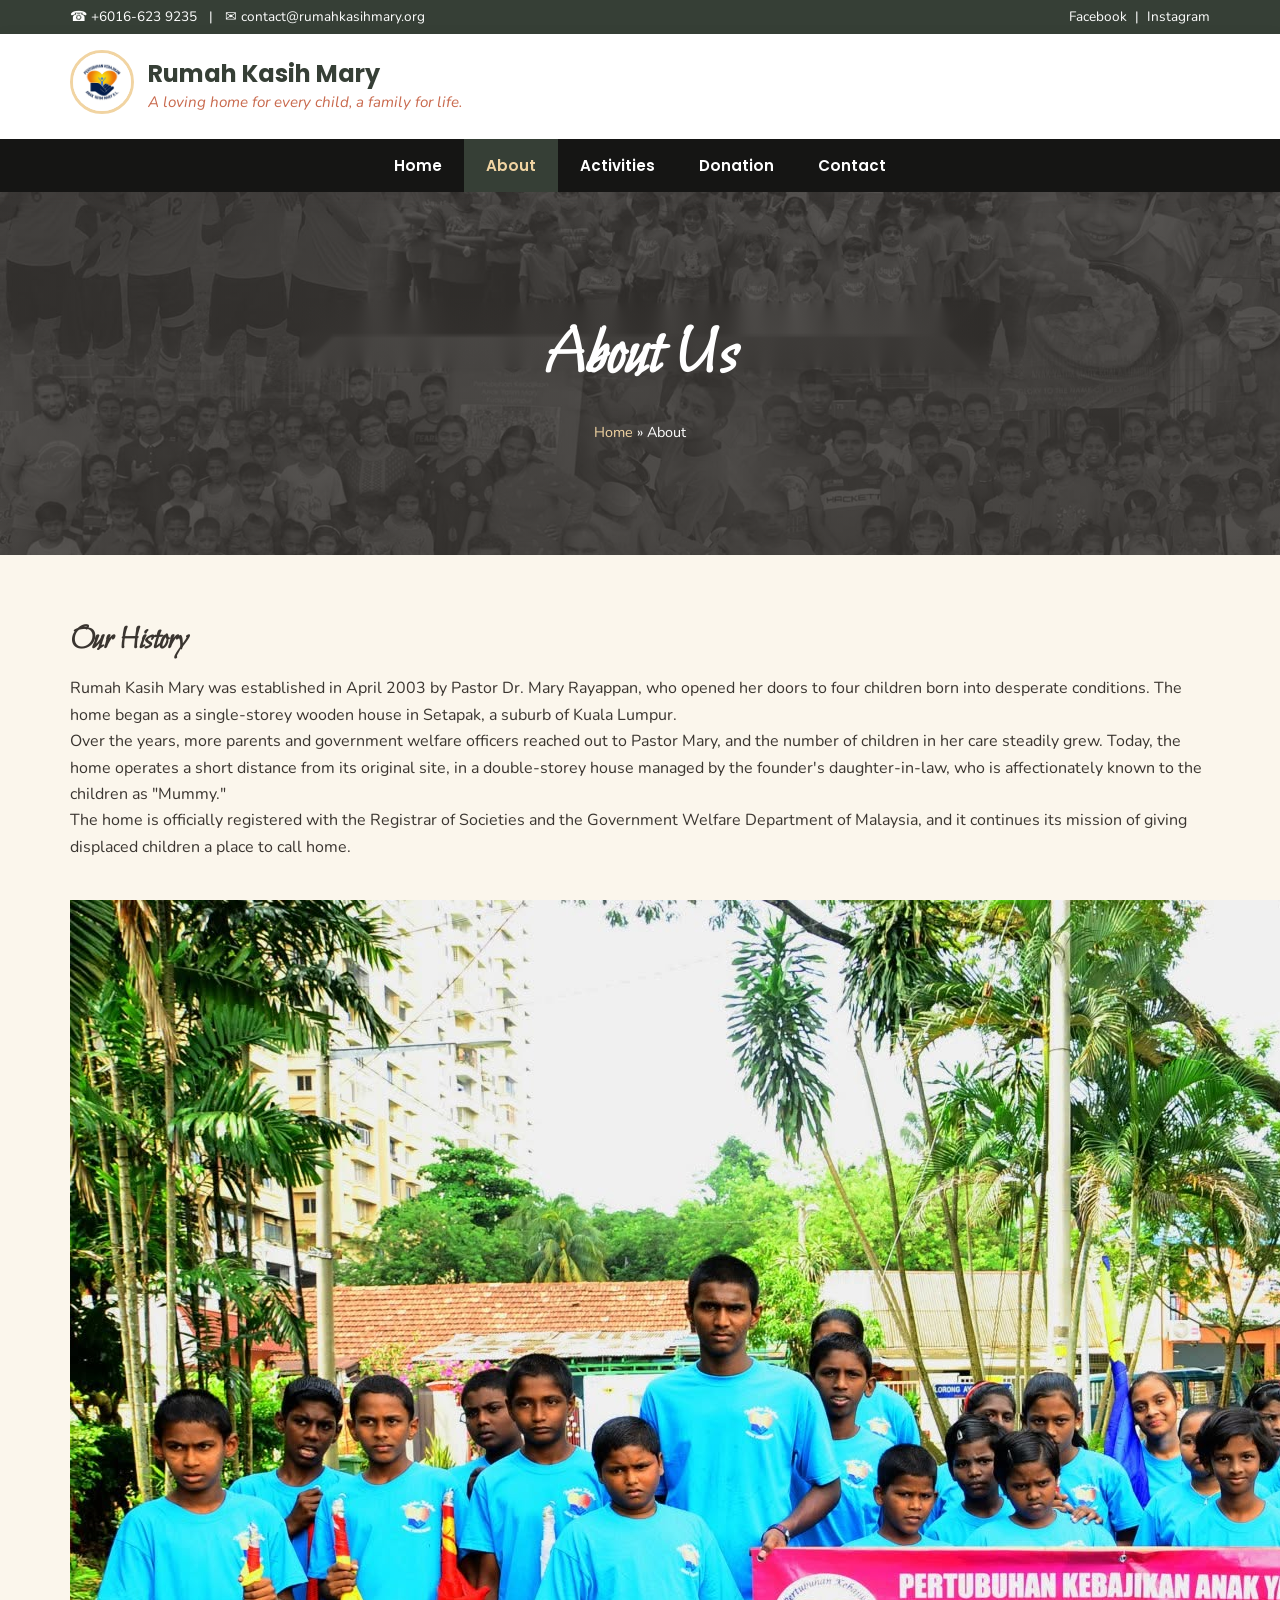
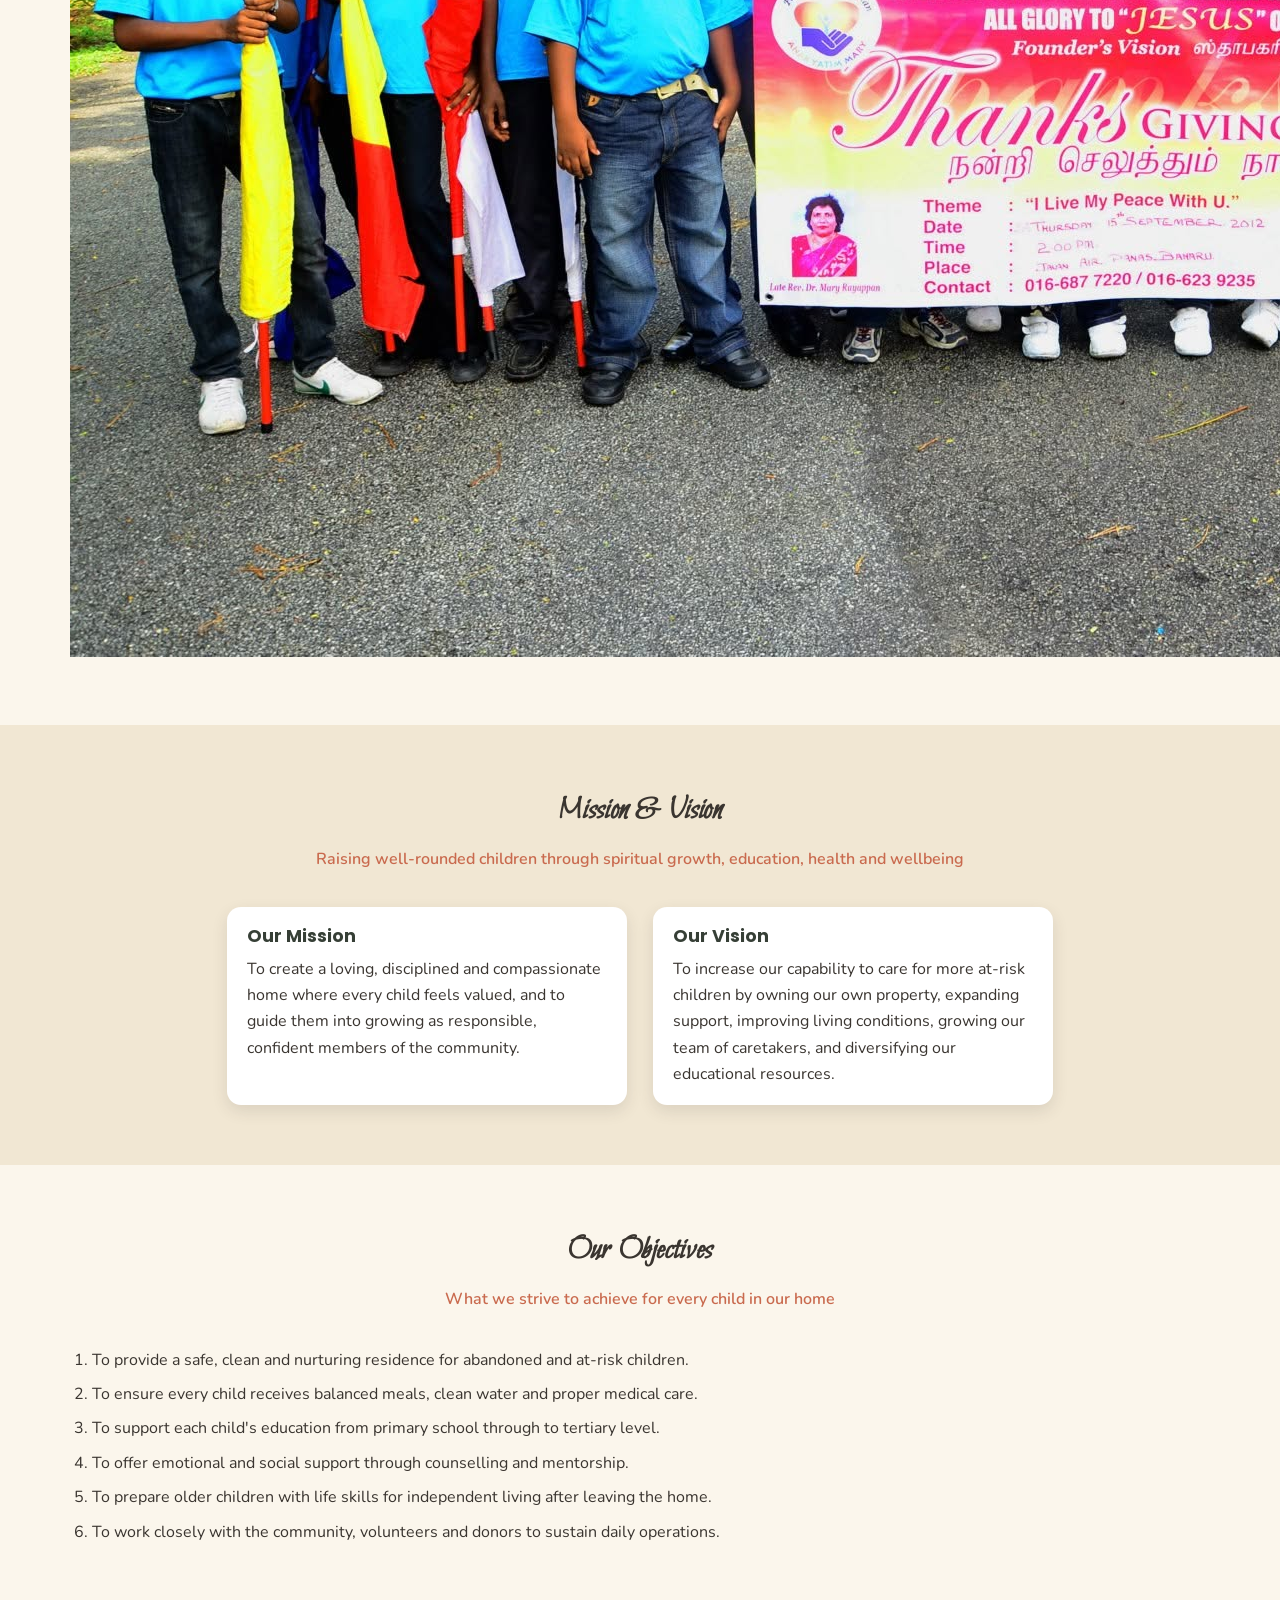
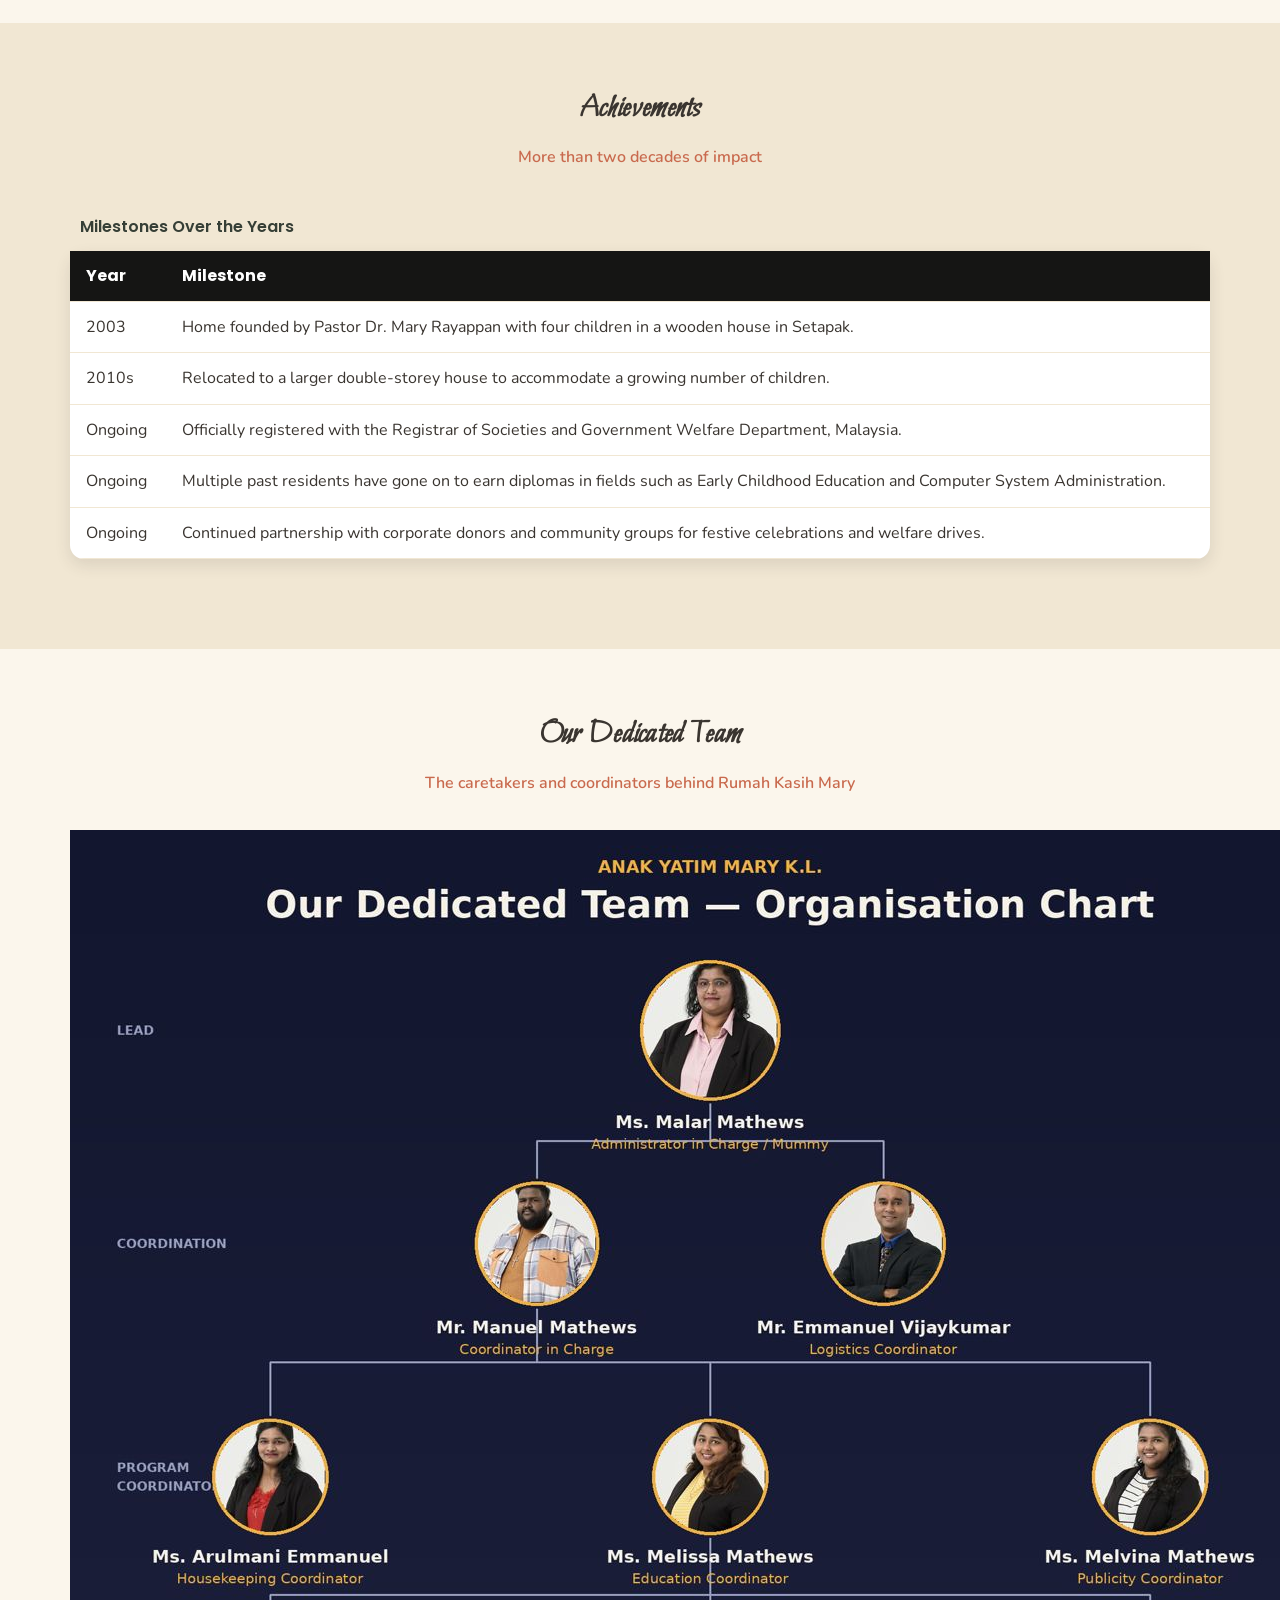
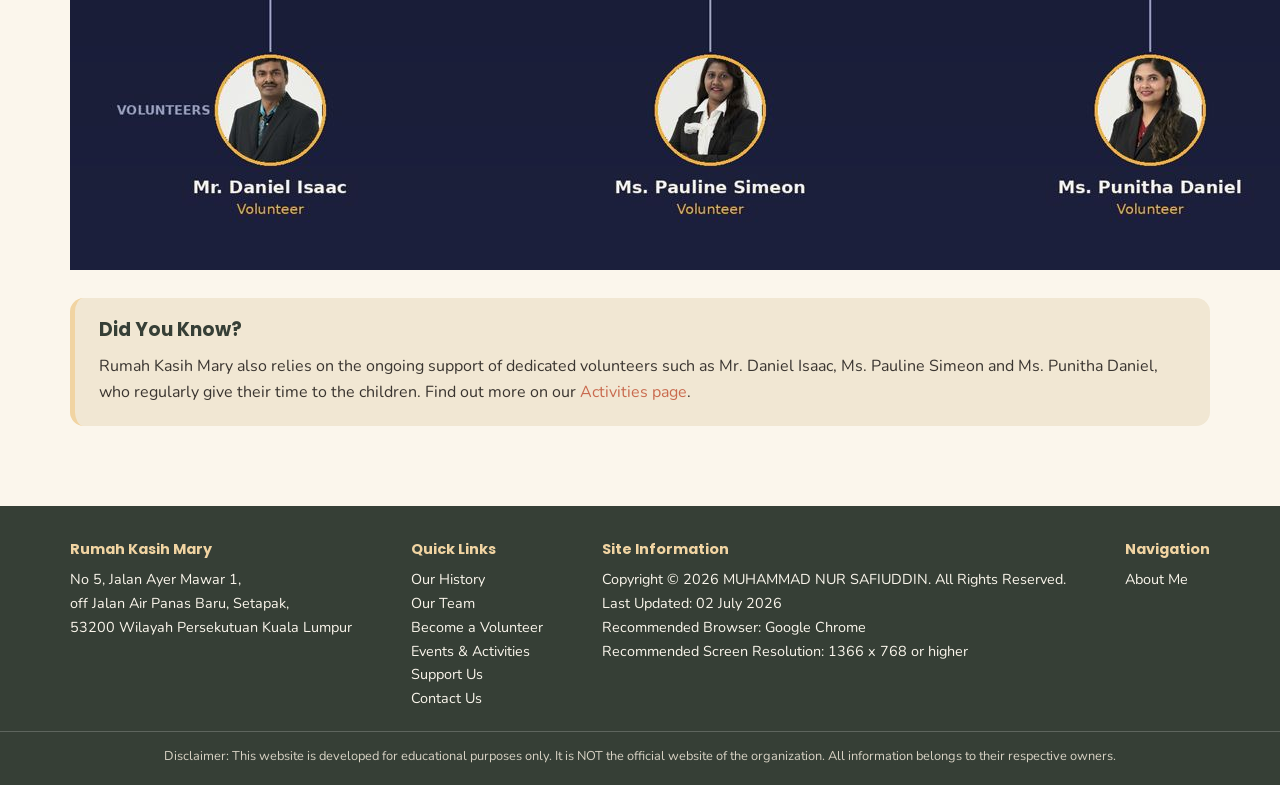
<file: about.html>
<!DOCTYPE html>
<html lang="en">
<head>
    <meta charset="UTF-8">
    <meta name="viewport" content="width=device-width, initial-scale=1.0">
    <meta name="description" content="Learn about the history, mission, vision, objectives and achievements of Rumah Kasih Mary, a children's home in Setapak, Kuala Lumpur.">
    <meta name="keywords" content="orphanage history Malaysia, Rumah Kasih Mary mission vision, Setapak children's home, Malaysian orphanage objectives">
    <meta name="author" content="Student Name - IMS458 Web Design and Development">
    <title>Rumah Kasih Mary | About Us</title>
    <link rel="stylesheet" href="webcop.css">
</head>
<body>

    <div class="top-strip">
        <div class="wrapper">
            <p>&#9742; <a href="tel:+60166239235">+6016-623 9235</a> &nbsp; | &nbsp; &#9993; <a href="mailto:contact@rumahkasihmary.org">contact@rumahkasihmary.org</a></p>
            <p><a href="https://www.facebook.com/sccmalaysia" target="_blank" rel="noopener">Facebook</a> &nbsp;|&nbsp; <a href="https://www.instagram.com/sccmalaysia" target="_blank" rel="noopener">Instagram</a></p>
        </div>
    </div>

    <header class="site-header">
        <div class="wrapper banner">
            <div class="brand">
                <a href="index.html">
                    <img src="logomr.jpg" alt="Rumah Kasih Mary logo" class="logo">
                </a>
                <div class="brand-text">
                    <h1>Rumah Kasih Mary</h1>
                    <p class="slogan">A loving home for every child, a family for life.</p>
                </div>
            </div>
        </div>
        <nav class="main-nav">
            <ul>
                <li><a href="index.html">Home</a></li>
                <li><a href="about.html" class="active">About</a></li>
                <li><a href="activities.html">Activities</a></li>
                <li><a href="donation.html">Donation</a></li>
                <li><a href="contact.html">Contact</a></li>
                
            </ul>
        </nav>
    </header>

    <div class="page-banner">
        <h2>About Us</h2>
        <p class="breadcrumb"><a href="index.html">Home</a> &raquo; About</p>
    </div>

    <main>

        <section id="history">
            <div class="wrapper two-col">
                <div class="col">
                    <h2 class="section-title" style="text-align:left;">Our History</h2>
                    <p>Rumah Kasih Mary was established in April 2003 by Pastor Dr. Mary Rayappan, who opened her doors to four children born into desperate conditions. The home began as a single-storey wooden house in Setapak, a suburb of Kuala Lumpur.</p>
                    <p>Over the years, more parents and government welfare officers reached out to Pastor Mary, and the number of children in her care steadily grew. Today, the home operates a short distance from its original site, in a double-storey house managed by the founder's daughter-in-law, who is affectionately known to the children as "Mummy."</p>
                    <p>The home is officially registered with the Registrar of Societies and the Government Welfare Department of Malaysia, and it continues its mission of giving displaced children a place to call home.</p>
                </div>
                <div class="col">
                    <img src="history.jpeg" alt="Historic photo of the original wooden home in Setapak">
                </div>
            </div>
        </section>

        <section>
            <div class="wrapper">
                <h2 class="section-title">Mission &amp; Vision</h2>
                <p class="section-subtitle">Raising well-rounded children through spiritual growth, education, health and wellbeing</p>
                <div class="card-grid">
                    <article class="card" style="width:400px;">
                        <div class="card-body">
                            <h3>Our Mission</h3>
                            <p>To create a loving, disciplined and compassionate home where every child feels valued, and to guide them into growing as responsible, confident members of the community.</p>
                        </div>
                    </article>
                    <article class="card" style="width:400px;">
                        <div class="card-body">
                            <h3>Our Vision</h3>
                            <p>To increase our capability to care for more at-risk children by owning our own property, expanding support, improving living conditions, growing our team of caretakers, and diversifying our educational resources.</p>
                        </div>
                    </article>
                </div>
            </div>
        </section>

        <section id="objectives">
            <div class="wrapper">
                <h2 class="section-title">Our Objectives</h2>
                <p class="section-subtitle">What we strive to achieve for every child in our home</p>
                <ol class="styled-list">
                    <li>To provide a safe, clean and nurturing residence for abandoned and at-risk children.</li>
                    <li>To ensure every child receives balanced meals, clean water and proper medical care.</li>
                    <li>To support each child's education from primary school through to tertiary level.</li>
                    <li>To offer emotional and social support through counselling and mentorship.</li>
                    <li>To prepare older children with life skills for independent living after leaving the home.</li>
                    <li>To work closely with the community, volunteers and donors to sustain daily operations.</li>
                </ol>
            </div>
        </section>

        <section id="achievements">
            <div class="wrapper">
                <h2 class="section-title">Achievements</h2>
                <p class="section-subtitle">More than two decades of impact</p>
                <table class="info-table">
                    <caption>Milestones Over the Years</caption>
                    <thead>
                        <tr>
                            <th>Year</th>
                            <th>Milestone</th>
                        </tr>
                    </thead>
                    <tbody>
                        <tr>
                            <td>2003</td>
                            <td>Home founded by Pastor Dr. Mary Rayappan with four children in a wooden house in Setapak.</td>
                        </tr>
                        <tr>
                            <td>2010s</td>
                            <td>Relocated to a larger double-storey house to accommodate a growing number of children.</td>
                        </tr>
                        <tr>
                            <td>Ongoing</td>
                            <td>Officially registered with the Registrar of Societies and Government Welfare Department, Malaysia.</td>
                        </tr>
                        <tr>
                            <td>Ongoing</td>
                            <td>Multiple past residents have gone on to earn diplomas in fields such as Early Childhood Education and Computer System Administration.</td>
                        </tr>
                        <tr>
                            <td>Ongoing</td>
                            <td>Continued partnership with corporate donors and community groups for festive celebrations and welfare drives.</td>
                        </tr>
                    </tbody>
                </table>
            </div>
        </section>

        <section id="team">
            <div class="wrapper">
                <h2 class="section-title">Our Dedicated Team</h2>
                <p class="section-subtitle">The caretakers and coordinators behind Rumah Kasih Mary</p>
                <img src="orgz.jpeg" alt="Team photo of the caretakers and coordinators at Rumah Kasih Mary" class="team-photo"> 
                <aside class="info-box">
                    <h3>Did You Know?</h3>
                    <p>Rumah Kasih Mary also relies on the ongoing support of dedicated volunteers such as Mr. Daniel Isaac, Ms. Pauline Simeon and Ms. Punitha Daniel, who regularly give their time to the children. Find out more on our <a href="activities.html#volunteer">Activities page</a>.</p>
                </aside>
            </div>
        </section>

    </main>

    <footer class="site-footer">
        <div class="wrapper footer-grid">
            <div>
                <h4>Rumah Kasih Mary</h4>
                <p>No 5, Jalan Ayer Mawar 1,<br>off Jalan Air Panas Baru, Setapak,<br>53200 Wilayah Persekutuan Kuala Lumpur</p>
            </div>
            <div>
                <h4>Quick Links</h4>
                <p><a href="about.html#history">Our History</a></p>
                <p><a href="about.html#team">Our Team</a></p>
                <p><a href="activities.html#volunteer">Become a Volunteer</a></p>
                <p><a href="activities.html">Events &amp; Activities</a></p>
                <p><a href="donation.html">Support Us</a></p>
                <p><a href="contact.html">Contact Us</a></p>
            </div>
            <div>
                <h4>Site Information</h4>
                <p>Copyright &copy; 2026 MUHAMMAD NUR SAFIUDDIN. All Rights Reserved.</p>
                <p>Last Updated: 02 July 2026</p>
                <p>Recommended Browser: Google Chrome </p>
                <p>Recommended Screen Resolution: 1366 x 768 or higher</p>
            </div>
             <div>
                <h4>Navigation</h4>
               <p><a href="aboutme.html" class="active">About Me</a></p>
            </div>
        </div>
        <p class="disclaimer">Disclaimer: This website is developed for educational purposes only. It is NOT the official website of the organization. All information belongs to their respective owners.</p>
    </footer>

</body>
</html>
</file>
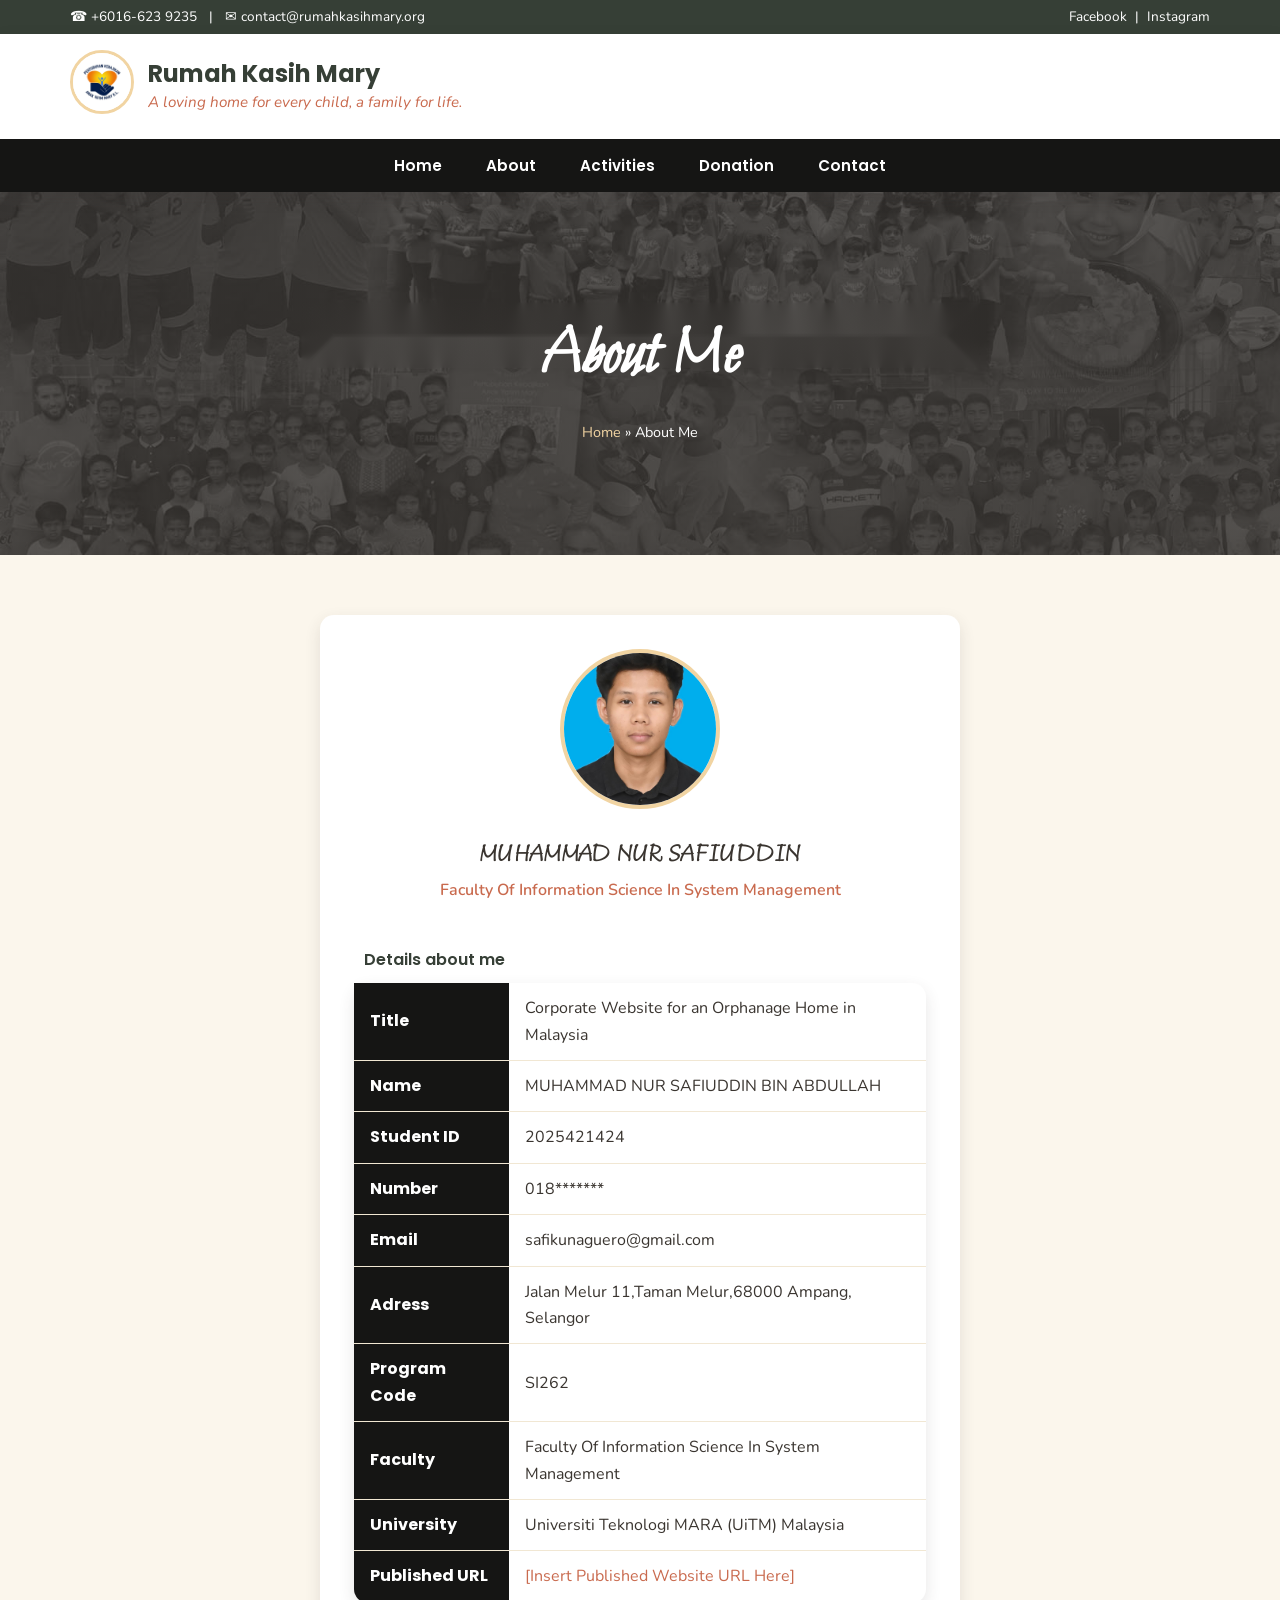
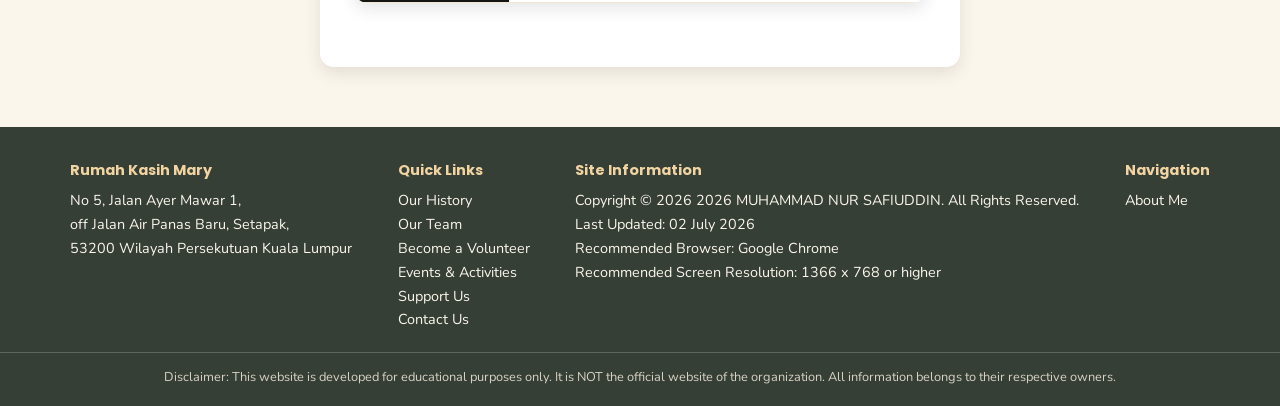
<file: aboutme.html>
<!DOCTYPE html>
<html lang="en">
<head>
    <meta charset="UTF-8">
    <meta name="viewport" content="width=device-width, initial-scale=1.0">
    <meta name="description" content="Student information page for the IMS458 Web Design and Development assignment - Corporate Website for Rumah Kasih Mary.">
    <meta name="keywords" content="IMS458, about me, student assignment, web design development">
    <meta name="author" content="Student Name - IMS458 Web Design and Development">
    <title>Rumah Kasih Mary | About Me</title>
    <link rel="stylesheet" href="webcop.css">
</head>
<body>

    <div class="top-strip">
        <div class="wrapper">
            <p>&#9742; <a href="tel:+60166239235">+6016-623 9235</a> &nbsp; | &nbsp; &#9993; <a href="mailto:contact@rumahkasihmary.org">contact@rumahkasihmary.org</a></p>
            <p><a href="https://www.facebook.com/sccmalaysia" target="_blank" rel="noopener">Facebook</a> &nbsp;|&nbsp; <a href="https://www.instagram.com/sccmalaysia" target="_blank" rel="noopener">Instagram</a></p>
        </div>
    </div>

    <header class="site-header">
        <div class="wrapper banner">
            <div class="brand">
                <a href="index.html">
                    <img src="logomr.jpg" alt="Rumah Kasih Mary logo" class="logo">
                </a>
                <div class="brand-text">
                    <h1>Rumah Kasih Mary</h1>
                    <p class="slogan">A loving home for every child, a family for life.</p>
                </div>
            </div>
        </div>
        <nav class="main-nav">
            <ul>
                <li><a href="index.html">Home</a></li>
                <li><a href="about.html">About</a></li>
                <li><a href="activities.html">Activities</a></li>
                <li><a href="donation.html">Donation</a></li>
                <li><a href="contact.html">Contact</a></li>
                
            </ul>
        </nav>
    </header>

    <div class="page-banner">
        <h2>About Me</h2>
        <p class="breadcrumb"><a href="index.html">Home</a> &raquo; About Me</p>
    </div>

    <main>
        <section>
            <div class="wrapper">
                <div class="profile-card">
                    <img src="ppp.jpeg" alt="Student photo placeholder" class="profile-photo">
                    <h2>MUHAMMAD NUR SAFIUDDIN</h2>
                    <p class="section-subtitle">Faculty Of Information Science In System Management</p>

                    <table class="info-table">
                        <caption>Details about me</caption>
                        <tbody>
                            <tr>
                                <th>Title</th>
                                <td>Corporate Website for an Orphanage Home in Malaysia</td>
                            </tr>
                            <tr>
                                <th>Name</th>
                                <td>MUHAMMAD NUR SAFIUDDIN BIN ABDULLAH</td>
                            </tr>
                            <tr>
                                <th>Student ID</th>
                                <td>2025421424</td>
                            </tr>
                            <tr>
                                <th>Number</th>
                                <td>018*******</td>
                            </tr>
                             <tr>
                                <th>Email</th>
                                <td>safikunaguero@gmail.com</td>
                            </tr>
                             <tr>
                                <th>Adress</th>
                                <td>Jalan Melur 11,Taman Melur,68000 Ampang, Selangor</td>
                            </tr>
                            <tr>
                                <th>Program Code</th>
                                <td>SI262</td>
                            </tr>
                            <tr>
                                <th>Faculty</th>
                                <td>Faculty Of Information Science In System Management</td>
                            </tr>
                            <tr>
                                <th>University</th>
                                <td>Universiti Teknologi MARA (UiTM) Malaysia</td>
                            <tr>
                                <th>Published URL</th>
                                <td><a href="#">[Insert Published Website URL Here]</a></td>
                            </tr>
                        </tbody>
                    </table>

                   
                </div>
            </div>
        </section>
    </main>

    <footer class="site-footer">
        <div class="wrapper footer-grid">
            <div>
                <h4>Rumah Kasih Mary</h4>
                <p>No 5, Jalan Ayer Mawar 1,<br>off Jalan Air Panas Baru, Setapak,<br>53200 Wilayah Persekutuan Kuala Lumpur</p>
            </div>
            <div>
                <h4>Quick Links</h4>
                <p><a href="about.html#history">Our History</a></p>
                <p><a href="about.html#team">Our Team</a></p>
                <p><a href="activities.html#volunteer">Become a Volunteer</a></p>
                <p><a href="activities.html">Events &amp; Activities</a></p>
                <p><a href="donation.html">Support Us</a></p>
                <p><a href="contact.html">Contact Us</a></p>
            </div>
            <div>
                <h4>Site Information</h4>
                <p>Copyright &copy; 2026 2026 MUHAMMAD NUR SAFIUDDIN. All Rights Reserved.</p>
                <p>Last Updated: 02 July 2026</p>
                <p>Recommended Browser: Google Chrome </p>
                <p>Recommended Screen Resolution: 1366 x 768 or higher</p>
            </div>
            <div>
                <h4>Navigation</h4>
               <p><a href="aboutme.html" class="active">About Me</a></p>
            </div>
        </div>
        <p class="disclaimer">Disclaimer: This website is developed for educational purposes only. It is NOT the official website of the organization. All information belongs to their respective owners.</p>
    </footer>

</body>
</html>
</file>
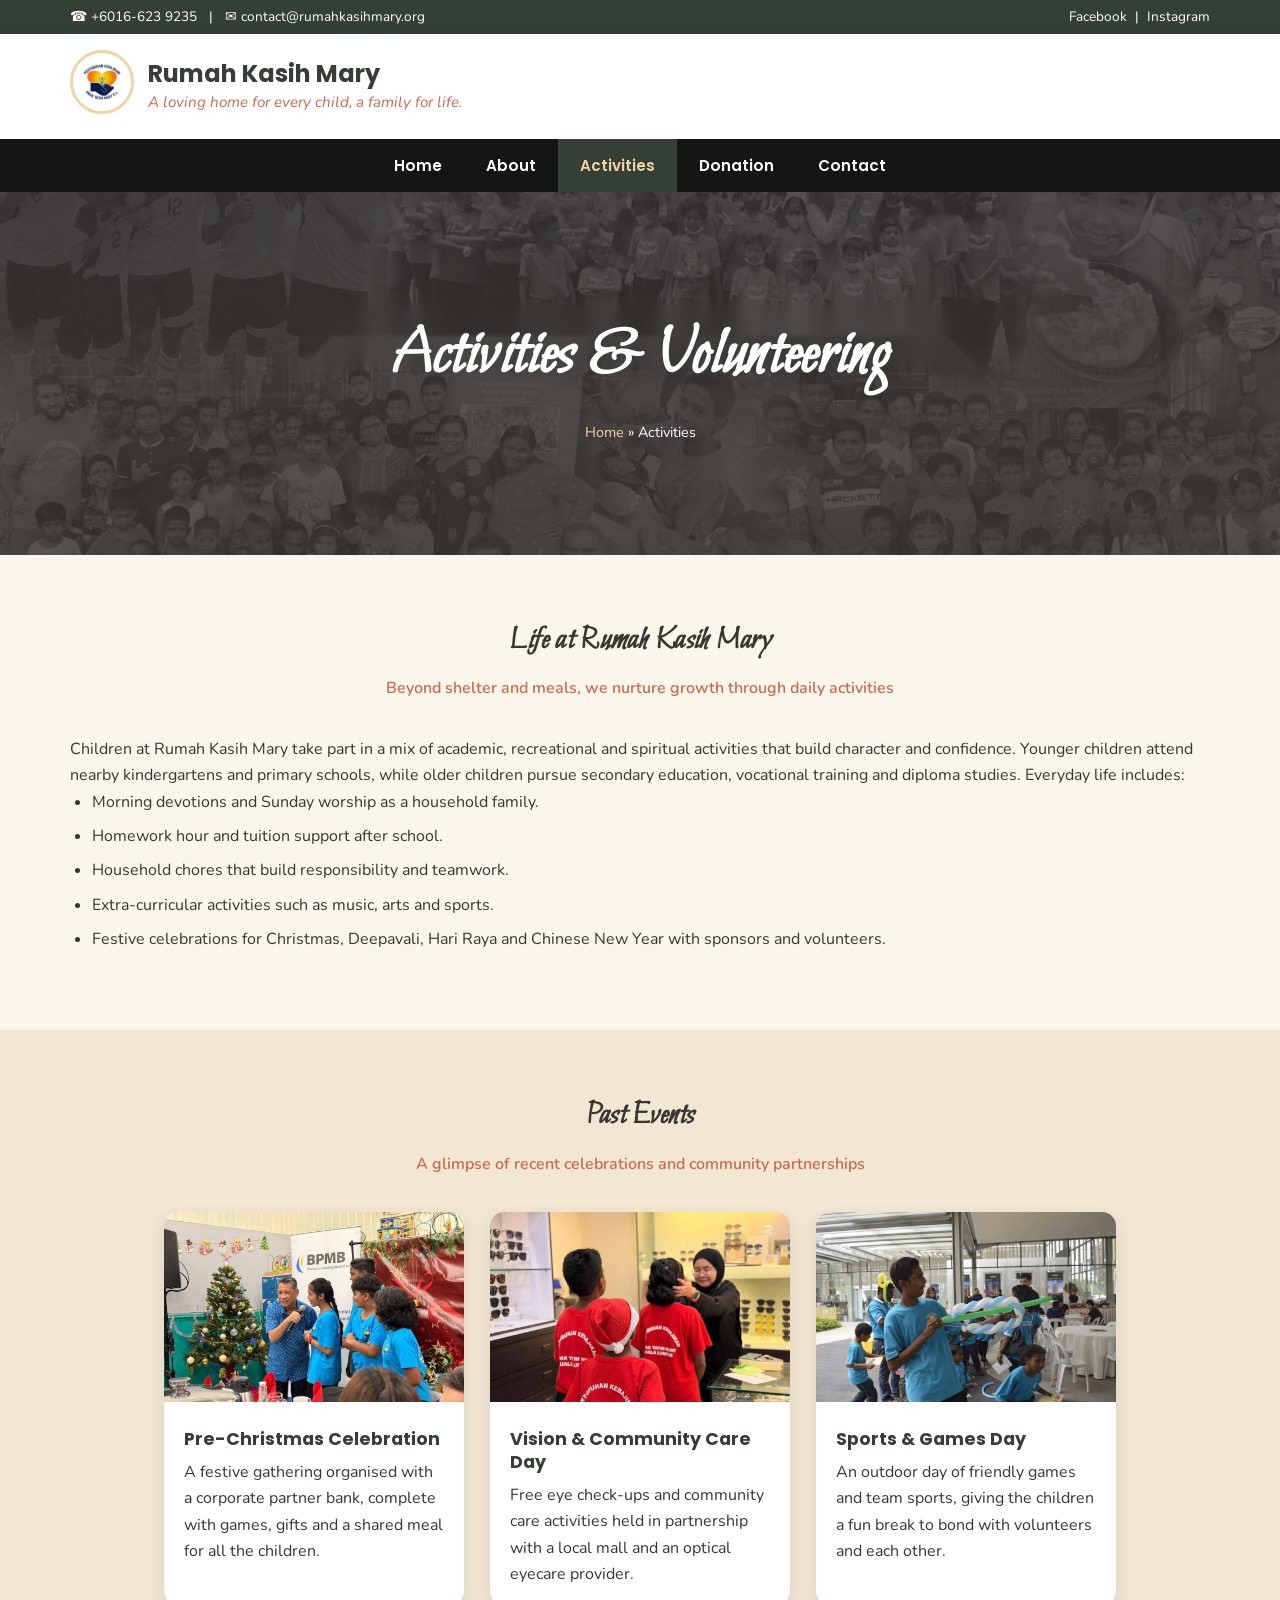
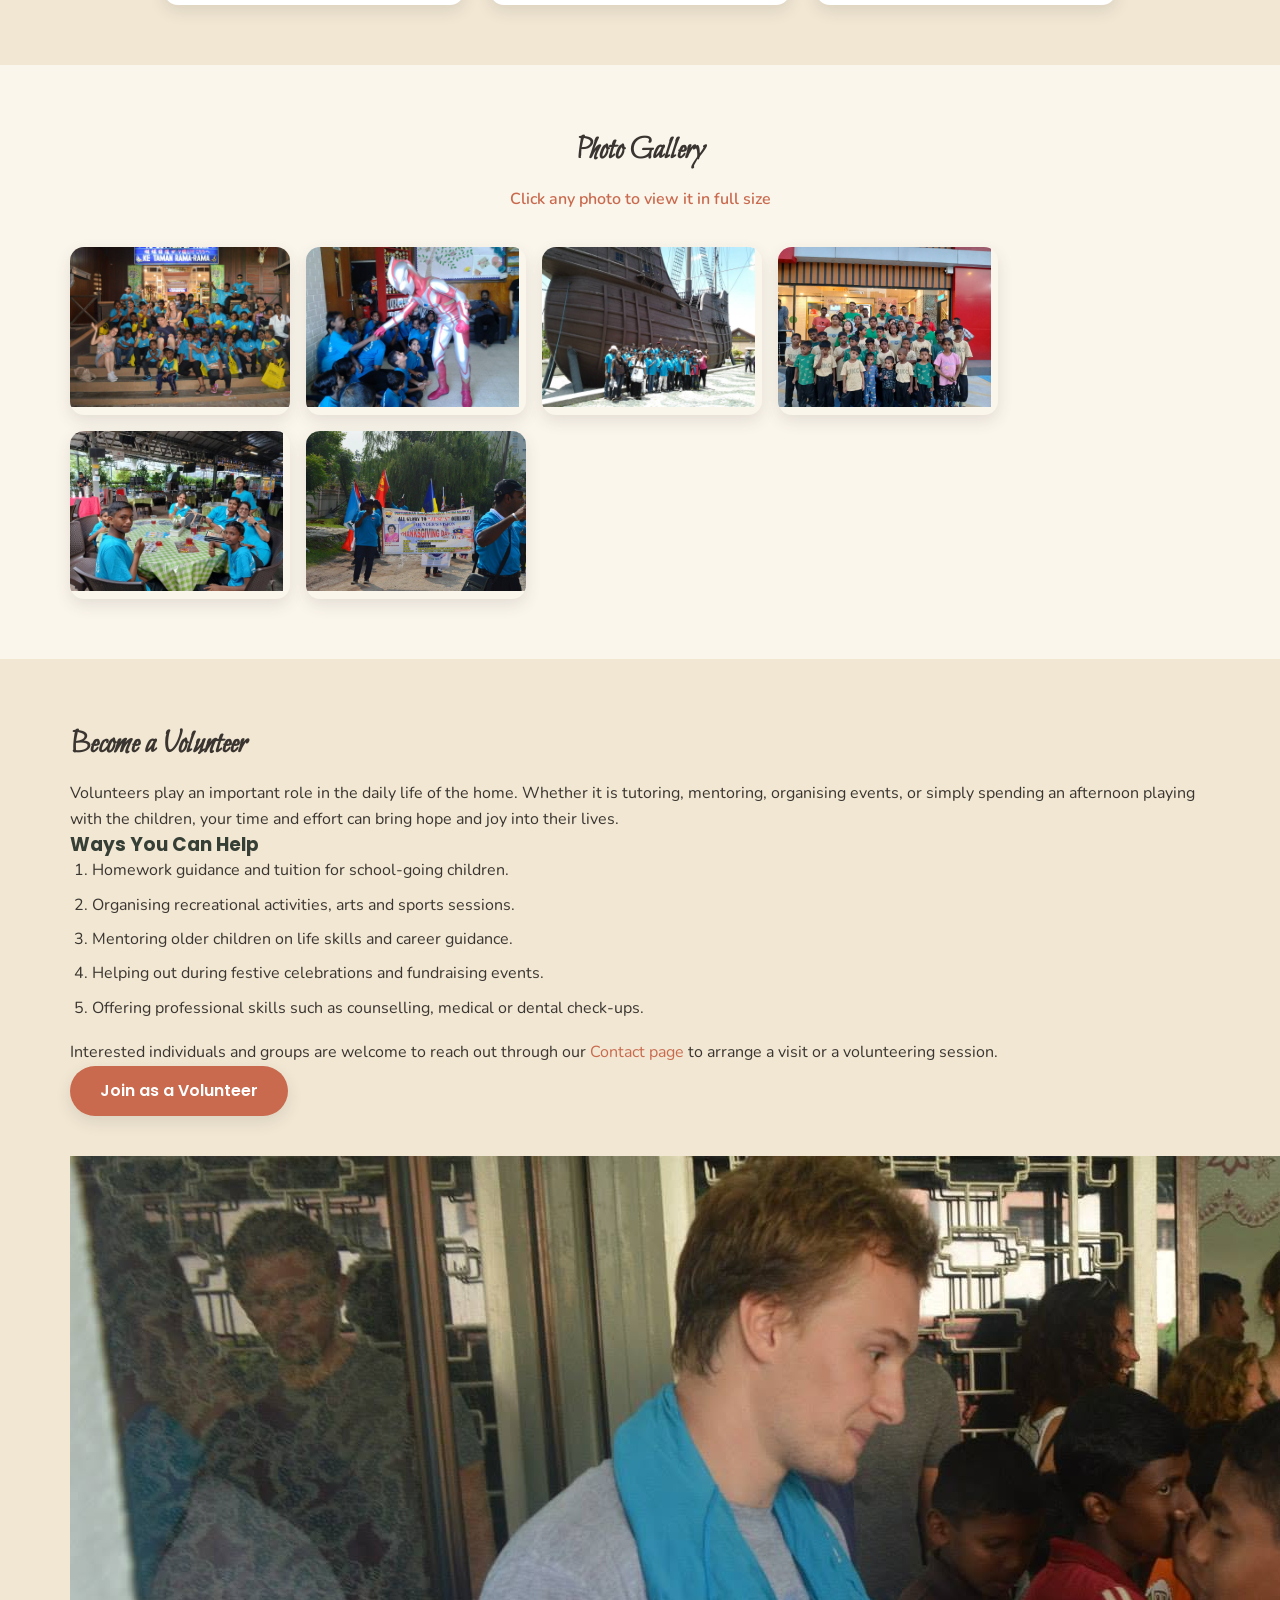
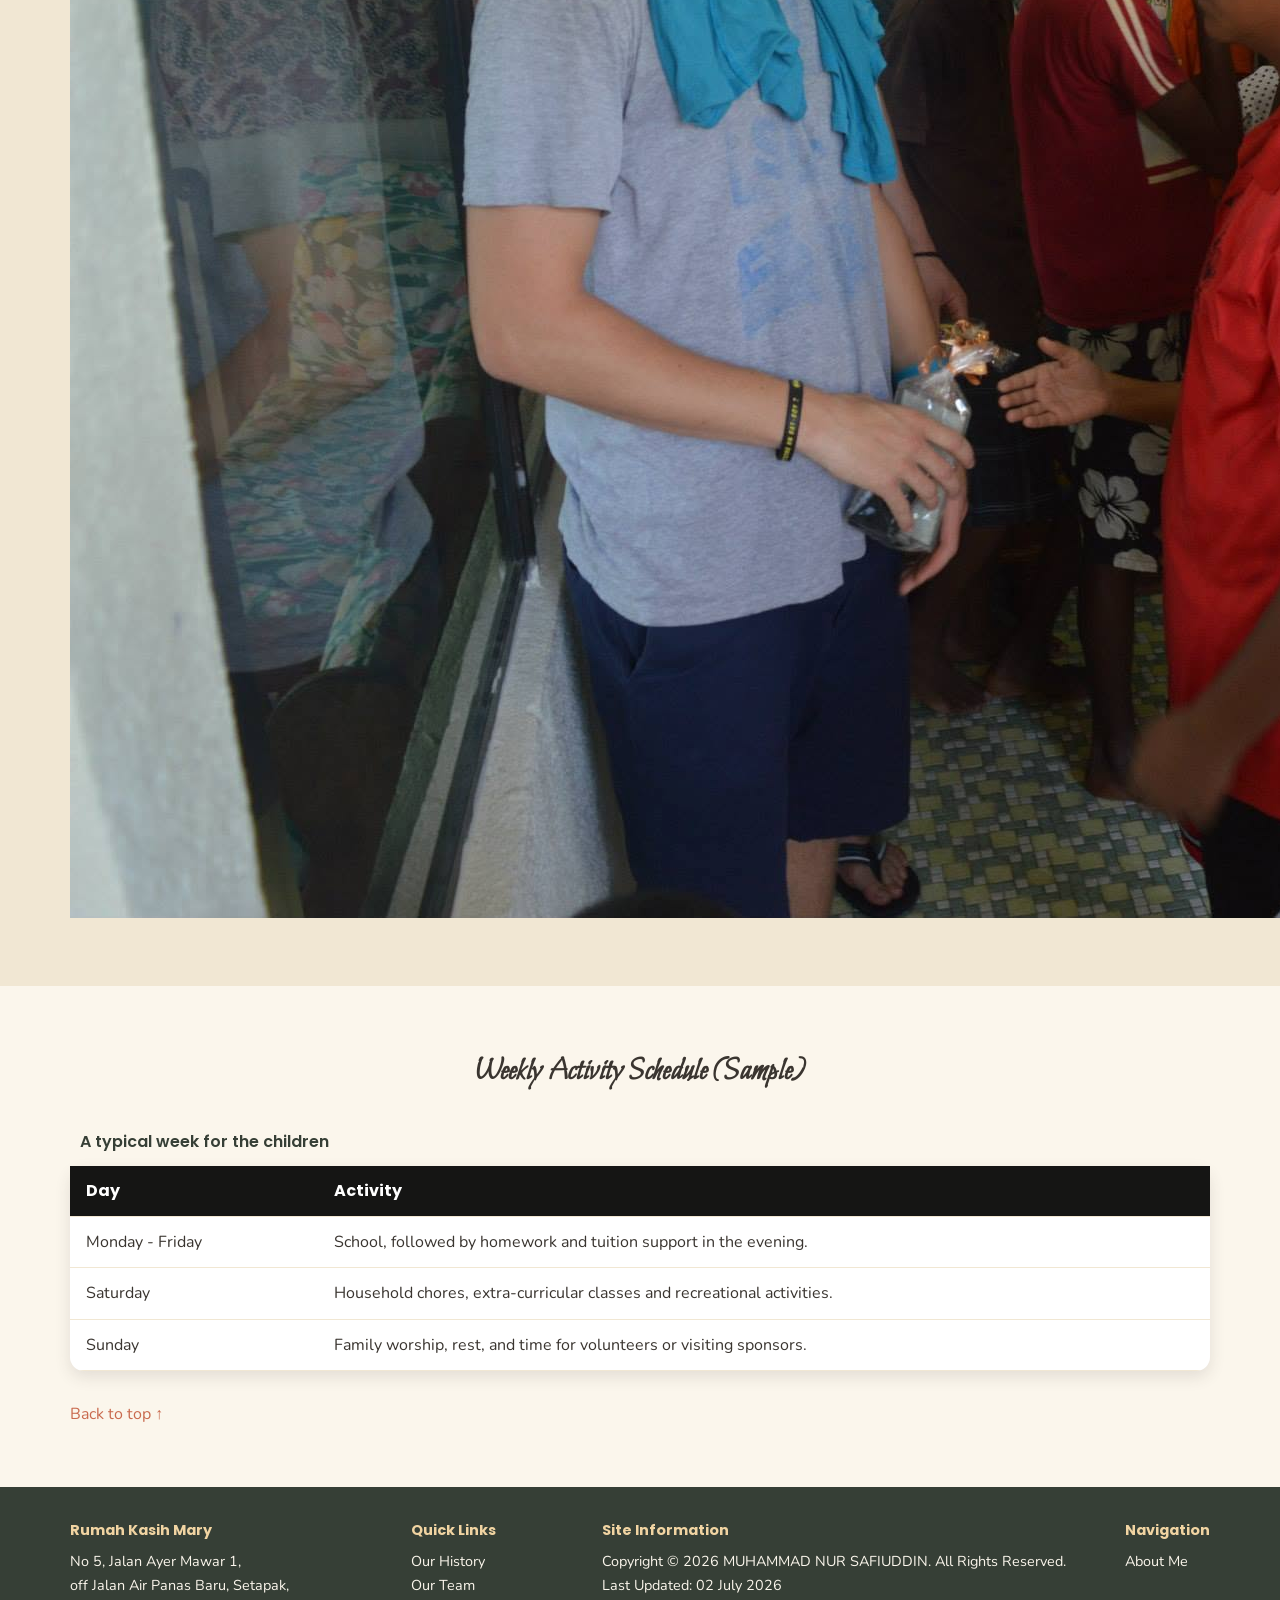
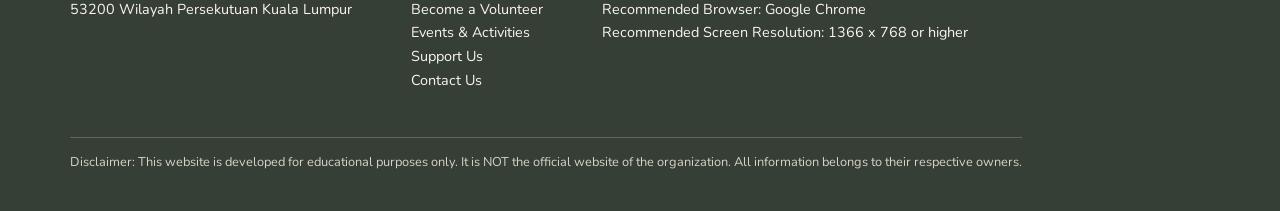
<file: activities.html>
<!DOCTYPE html>
<html lang="en">
<head>
    <meta charset="UTF-8">
    <meta name="viewport" content="width=device-width, initial-scale=1.0">
    <meta name="description" content="Discover the activities, events and volunteering opportunities at Rumah Kasih Mary, a children's home in Setapak, Kuala Lumpur.">
    <meta name="keywords" content="orphanage activities Malaysia, volunteer Kuala Lumpur, children's home events, Rumah Kasih Mary volunteering">
    <meta name="author" content="Student Name - IMS458 Web Design and Development">
    <title>Rumah Kasih Mary | Activities</title>
    <link rel="stylesheet" href="webcop.css">
</head>
<body>

    <div class="top-strip">
        <div class="wrapper">
            <p>&#9742; <a href="tel:+60166239235">+6016-623 9235</a> &nbsp; | &nbsp; &#9993; <a href="mailto:contact@rumahkasihmary.org">contact@rumahkasihmary.org</a></p>
            <p><a href="https://www.facebook.com/sccmalaysia" target="_blank" rel="noopener">Facebook</a> &nbsp;|&nbsp; <a href="https://www.instagram.com/sccmalaysia" target="_blank" rel="noopener">Instagram</a></p>
        </div>
    </div>

    <header class="site-header">
        <div class="wrapper banner">
            <div class="brand">
                <a href="index.html">
                    <img src="logomr.jpg" alt="Rumah Kasih Mary logo" class="logo">
                </a>
                <div class="brand-text">
                    <h1>Rumah Kasih Mary</h1>
                    <p class="slogan">A loving home for every child, a family for life.</p>
                </div>
            </div>
        </div>
        <nav class="main-nav">
            <ul>
                <li><a href="index.html">Home</a></li>
                <li><a href="about.html">About</a></li>
                <li><a href="activities.html" class="active">Activities</a></li>
                <li><a href="donation.html">Donation</a></li>
                <li><a href="contact.html">Contact</a></li>
                
            </ul>
        </nav>
    </header>

    <div class="page-banner">
        <h2>Activities &amp; Volunteering</h2>
        <p class="breadcrumb"><a href="index.html">Home</a> &raquo; Activities</p>
    </div>

    <main>

        <section>
            <div class="wrapper">
                <h2 class="section-title">Life at Rumah Kasih Mary</h2>
                <p class="section-subtitle">Beyond shelter and meals, we nurture growth through daily activities</p>
                <p>Children at Rumah Kasih Mary take part in a mix of academic, recreational and spiritual activities that build character and confidence. Younger children attend nearby kindergartens and primary schools, while older children pursue secondary education, vocational training and diploma studies. Everyday life includes:</p>
                <ul class="styled-list">
                    <li>Morning devotions and Sunday worship as a household family.</li>
                    <li>Homework hour and tuition support after school.</li>
                    <li>Household chores that build responsibility and teamwork.</li>
                    <li>Extra-curricular activities such as music, arts and sports.</li>
                    <li>Festive celebrations for Christmas, Deepavali, Hari Raya and Chinese New Year with sponsors and volunteers.</li>
                </ul>
            </div>
        </section>

        <section>
            <div class="wrapper">
                <h2 class="section-title">Past Events</h2>
                <p class="section-subtitle">A glimpse of recent celebrations and community partnerships</p>
                <div class="card-grid">
                    <article class="card">
                        <img src="christ.jpg" alt="Children at a pre-Christmas celebration event">
                        <div class="card-body">
                            <h3>Pre-Christmas Celebration</h3>
                            <p>A festive gathering organised with a corporate partner bank, complete with games, gifts and a shared meal for all the children.</p>
                        </div>
                    </article>
                    <article class="card">
                        <img src="eyecare.jpeg" alt="Volunteers conducting a vision and eye care check for children">
                        <div class="card-body">
                            <h3>Vision &amp; Community Care Day</h3>
                            <p>Free eye check-ups and community care activities held in partnership with a local mall and an optical eyecare provider.</p>
                        </div>
                    </article>
                    <article class="card">
                        <img src="outdoor.jpg" alt="Children playing games during a sports day activity">
                        <div class="card-body">
                            <h3>Sports &amp; Games Day</h3>
                            <p>An outdoor day of friendly games and team sports, giving the children a fun break to bond with volunteers and each other.</p>
                        </div>
                    </article>
                </div>
            </div>
        </section>

        <section>
            <div class="wrapper">
                <h2 class="section-title">Photo Gallery</h2>
                <p class="section-subtitle">Click any photo to view it in full size</p>
                <div class="gallery">
                    <a href="ex1.jpg" target="_blank" rel="noopener">
                        <img src="ex1.jpg" alt="Children playing in the yard">
                    </a>
                    <a href="ex2.jpg" target="_blank" rel="noopener">
                        <img src="ex2.jpg" alt="Children studying together at a desk">
                    </a>
                    <a href="ex3.jpg" target="_blank" rel="noopener">
                        <img src="ex3.jpg" alt="Volunteers with children during a festive event">
                    </a>
                    <a href="ex4.jpg" target="_blank" rel="noopener">
                        <img src="ex4.jpg" alt="Group photo of the children outside the home">
                    </a>
                    <a href="ex5.jpg" target="_blank" rel="noopener">
                        <img src="ex5.jpg" alt="Children enjoying a meal together">
                    </a>
                    <a href="ex6.jpg" target="_blank" rel="noopener">
                        <img src="ex6.jpg" alt="Sports day activity with the children">
                    </a>
                </div>
            </div>
        </section>

        <section id="volunteer">
            <div class="wrapper two-col">
                <div class="col">
                    <h2 class="section-title" style="text-align:left;">Become a Volunteer</h2>
                    <p>Volunteers play an important role in the daily life of the home. Whether it is tutoring, mentoring, organising events, or simply spending an afternoon playing with the children, your time and effort can bring hope and joy into their lives.</p>
                    <h3>Ways You Can Help</h3>
                    <ol class="styled-list">
                        <li>Homework guidance and tuition for school-going children.</li>
                        <li>Organising recreational activities, arts and sports sessions.</li>
                        <li>Mentoring older children on life skills and career guidance.</li>
                        <li>Helping out during festive celebrations and fundraising events.</li>
                        <li>Offering professional skills such as counselling, medical or dental check-ups.</li>
                    </ol>
                    <p>Interested individuals and groups are welcome to reach out through our <a href="contact.html">Contact page</a> to arrange a visit or a volunteering session.</p>
                    <a href="contact.html" class="btn">Join as a Volunteer</a>
                </div>
                <div class="col">
                    <img src="volunteer.jpg" alt="Volunteers spending time and playing with the children">
                </div>
            </div>
        </section>

        <section>
            <div class="wrapper">
                <h2 class="section-title">Weekly Activity Schedule (Sample)</h2>
                <table class="info-table">
                    <caption>A typical week for the children</caption>
                    <thead>
                        <tr>
                            <th>Day</th>
                            <th>Activity</th>
                        </tr>
                    </thead>
                    <tbody>
                        <tr>
                            <td>Monday - Friday</td>
                            <td>School, followed by homework and tuition support in the evening.</td>
                        </tr>
                        <tr>
                            <td>Saturday</td>
                            <td>Household chores, extra-curricular classes and recreational activities.</td>
                        </tr>
                        <tr>
                            <td>Sunday</td>
                            <td>Family worship, rest, and time for volunteers or visiting sponsors.</td>
                        </tr>
                    </tbody>
                </table>
                <p><a href="#top">Back to top &uarr;</a></p>
            </div>
        </section>

    </main>

    <footer class="site-footer">
        <div class="wrapper footer-grid">
            <div>
                <h4>Rumah Kasih Mary</h4>
                <p>No 5, Jalan Ayer Mawar 1,<br>off Jalan Air Panas Baru, Setapak,<br>53200 Wilayah Persekutuan Kuala Lumpur</p>
            </div>
            <div>
                <h4>Quick Links</h4>
                <p><a href="about.html#history">Our History</a></p>
                <p><a href="about.html#team">Our Team</a></p>
                <p><a href="activities.html#volunteer">Become a Volunteer</a></p>
                <p><a href="activities.html">Events &amp; Activities</a></p>
                <p><a href="donation.html">Support Us</a></p>
                <p><a href="contact.html">Contact Us</a></p>
            </div>
            <div>
                <h4>Site Information</h4>
                <p>Copyright &copy; 2026 MUHAMMAD NUR SAFIUDDIN. All Rights Reserved.</p>
                <p>Last Updated: 02 July 2026</p>
                <p>Recommended Browser: Google Chrome </p>
                <p>Recommended Screen Resolution: 1366 x 768 or higher</p>
            </div>
            <div>
                <h4>Navigation</h4>
                <p><a href="aboutme.html" class="active">About Me</a></p>
        </div>
        <p class="disclaimer">Disclaimer: This website is developed for educational purposes only. It is NOT the official website of the organization. All information belongs to their respective owners.</p>
    </footer>

</body>
</html>
</file>
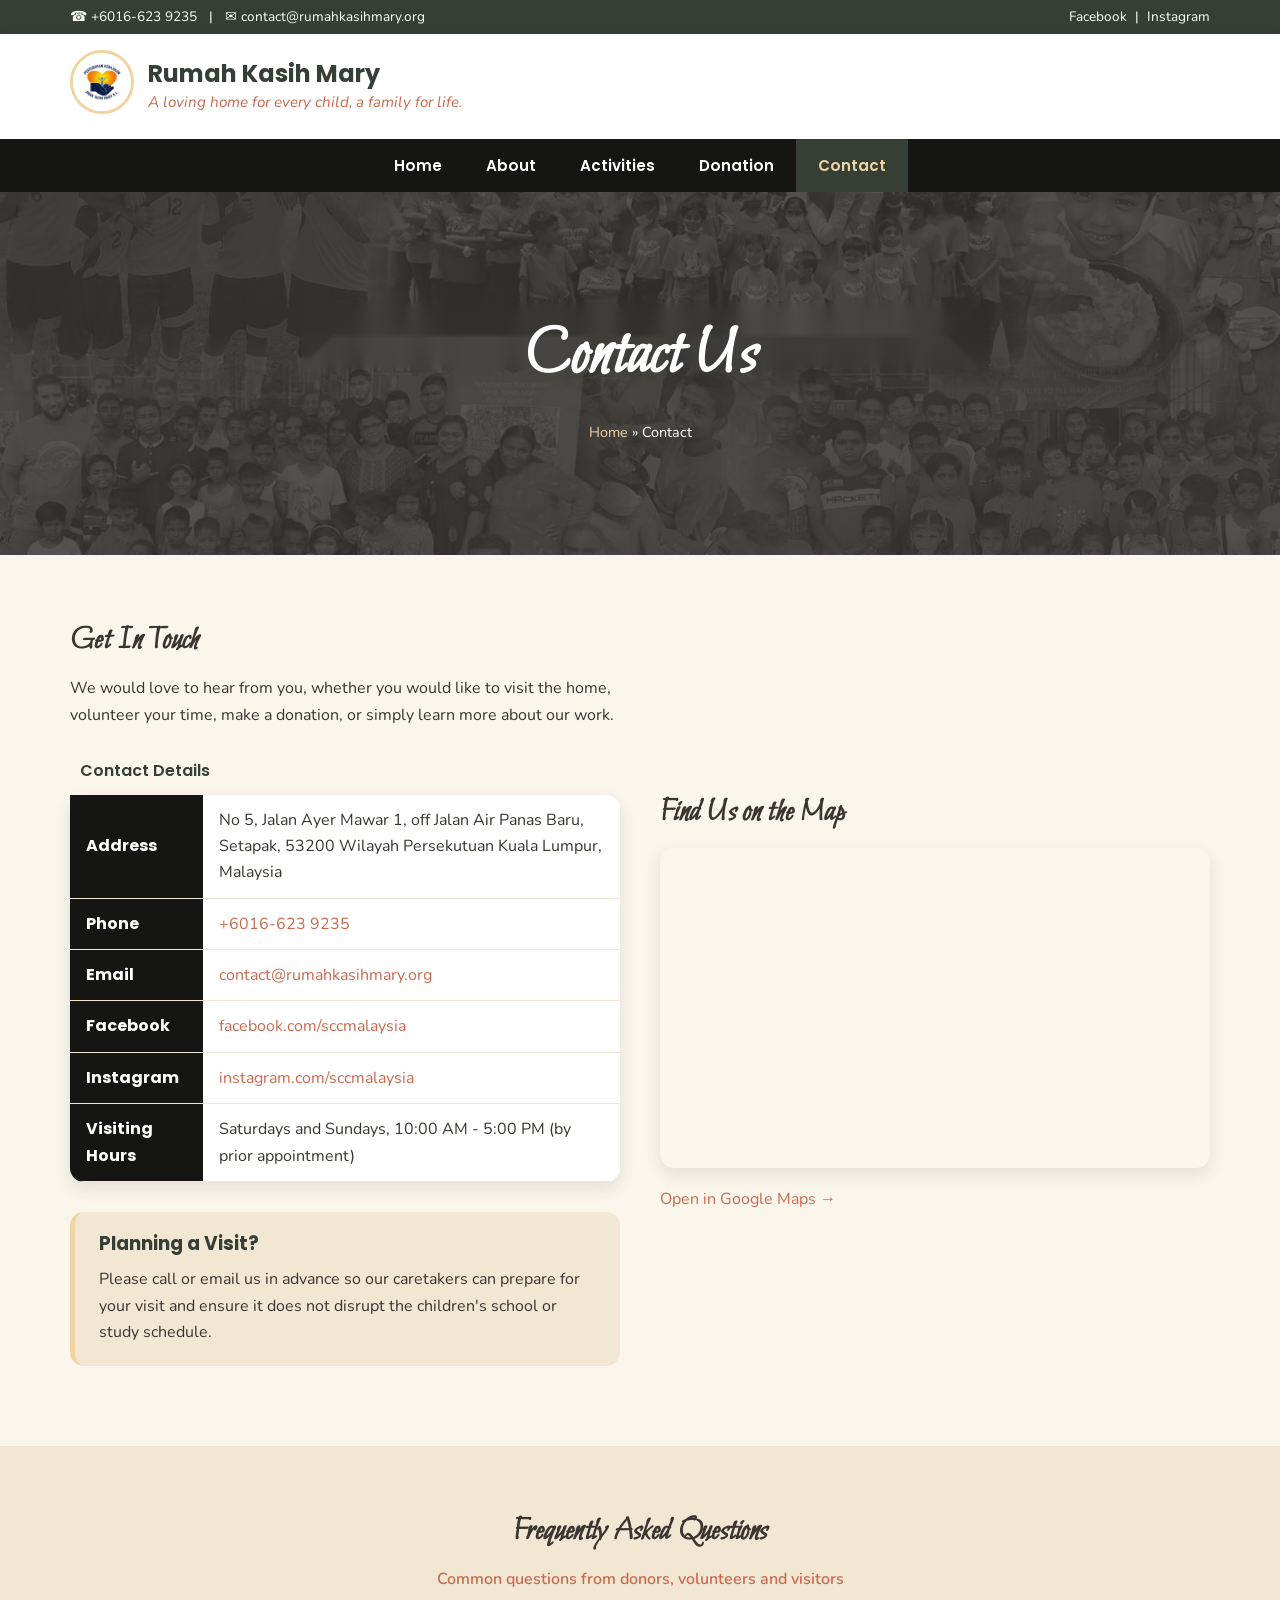
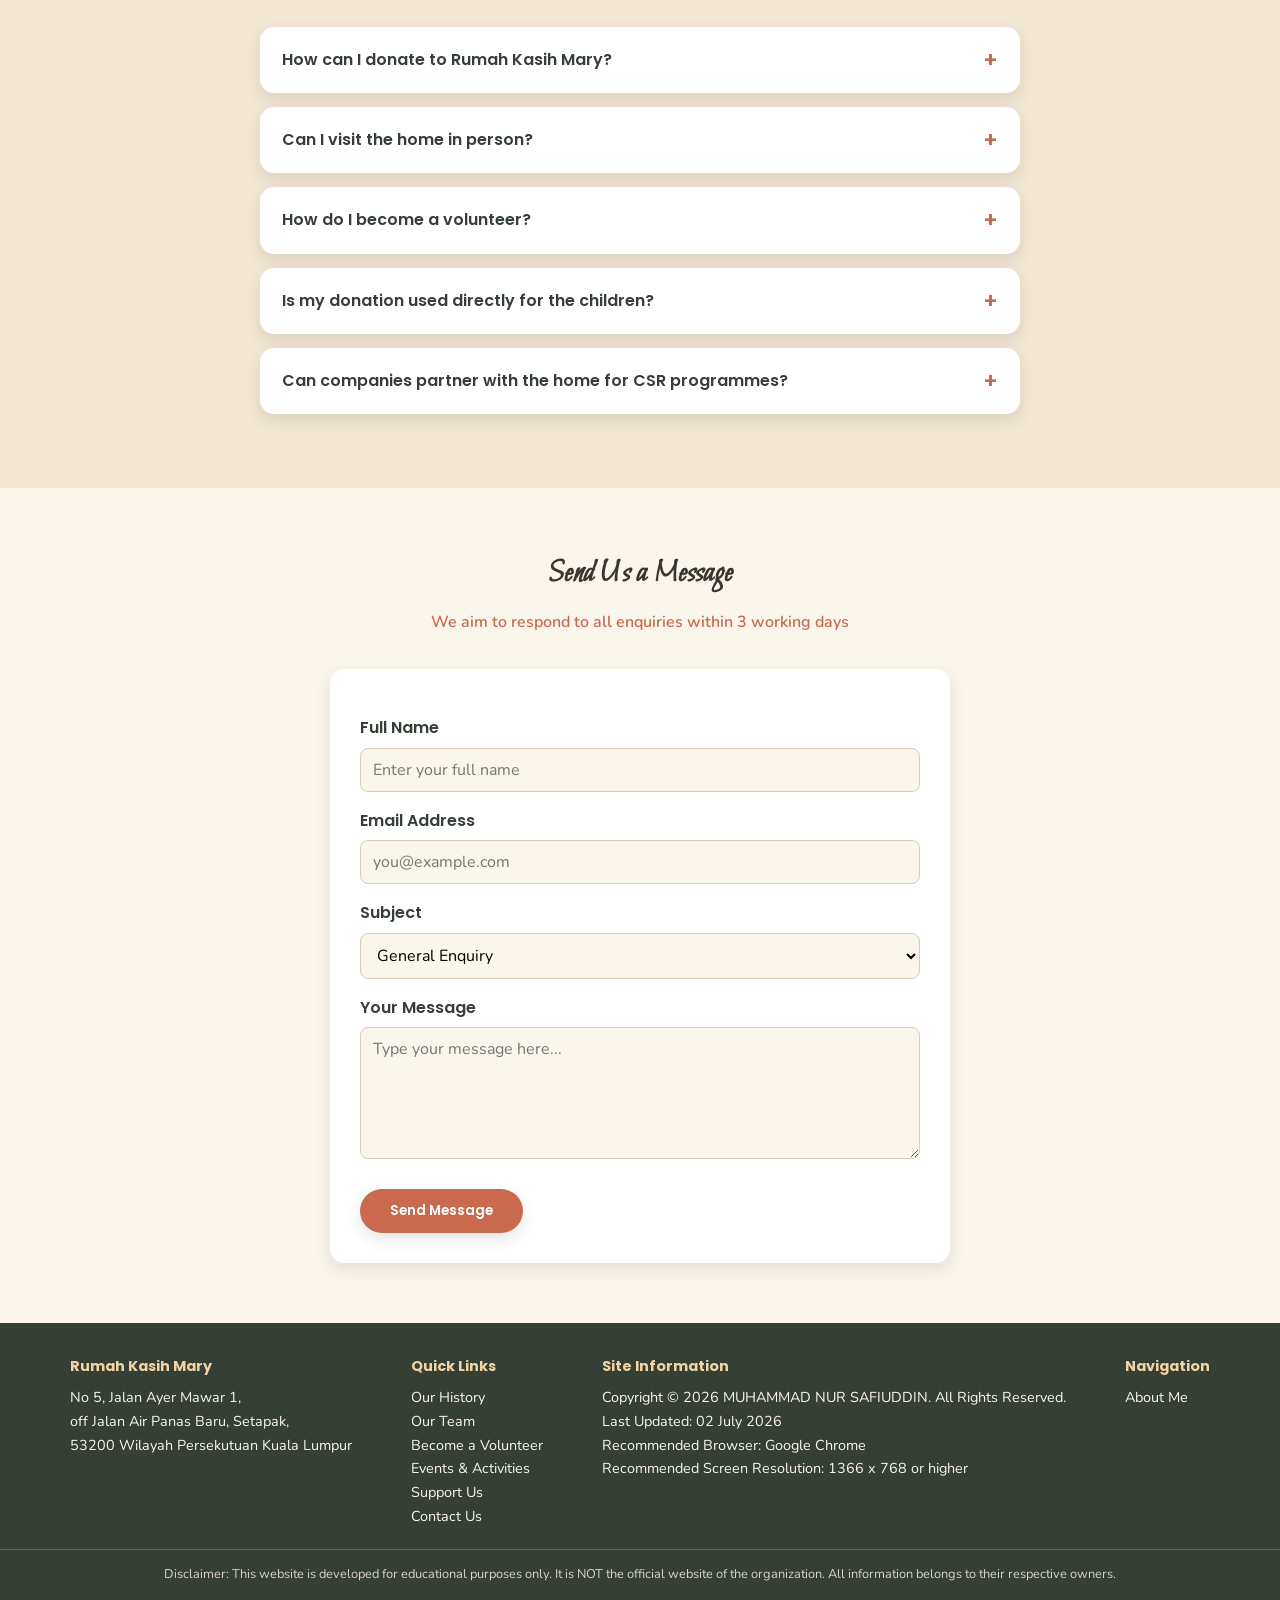
<file: contact.html>
<!DOCTYPE html>
<html lang="en">
<head>
    <meta charset="UTF-8">
    <meta name="viewport" content="width=device-width, initial-scale=1.0">
    <meta name="description" content="Get in touch with Rumah Kasih Mary, a children's home located in Setapak, Kuala Lumpur, Malaysia. Find our address, phone number and location map.">
    <meta name="keywords" content="contact orphanage Malaysia, Rumah Kasih Mary contact, Setapak address, children's home Kuala Lumpur contact">
    <meta name="author" content="Student Name - IMS458 Web Design and Development">
    <title>Rumah Kasih Mary | Contact</title>
    <link rel="stylesheet" href="webcop.css">
</head>
<body>

    <div class="top-strip">
        <div class="wrapper">
            <p>&#9742; <a href="tel:+60166239235">+6016-623 9235</a> &nbsp; | &nbsp; &#9993; <a href="mailto:contact@rumahkasihmary.org">contact@rumahkasihmary.org</a></p>
            <p><a href="https://www.facebook.com/sccmalaysia" target="_blank" rel="noopener">Facebook</a> &nbsp;|&nbsp; <a href="https://www.instagram.com/sccmalaysia" target="_blank" rel="noopener">Instagram</a></p>
        </div>
    </div>

    <header class="site-header">
        <div class="wrapper banner">
            <div class="brand">
                <a href="index.html">
                    <img src="logomr.jpg" alt="Rumah Kasih Mary logo" class="logo">
                </a>
                <div class="brand-text">
                    <h1>Rumah Kasih Mary</h1>
                    <p class="slogan">A loving home for every child, a family for life.</p>
                </div>
            </div>
        </div>
        <nav class="main-nav">
            <ul>
                <li><a href="index.html">Home</a></li>
                <li><a href="about.html">About</a></li>
                <li><a href="activities.html">Activities</a></li>
                <li><a href="donation.html">Donation</a></li>
                <li><a href="contact.html" class="active">Contact</a></li>
                
            </ul>
        </nav>
    </header>

    <div class="page-banner">
        <h2>Contact Us</h2>
        <p class="breadcrumb"><a href="index.html">Home</a> &raquo; Contact</p>
    </div>

    <main>

        <section>
            <div class="wrapper two-col">
                <div class="col">
                    <h2 class="section-title" style="text-align:left;">Get In Touch</h2>
                    <p>We would love to hear from you, whether you would like to visit the home, volunteer your time, make a donation, or simply learn more about our work.</p>

                    <table class="info-table">
                        <caption>Contact Details</caption>
                        <tbody>
                            <tr>
                                <th>Address</th>
                                <td>No 5, Jalan Ayer Mawar 1, off Jalan Air Panas Baru, Setapak, 53200 Wilayah Persekutuan Kuala Lumpur, Malaysia</td>
                            </tr>
                            <tr>
                                <th>Phone</th>
                                <td><a href="tel:+60166239235">+6016-623 9235</a></td>
                            </tr>
                            <tr>
                                <th>Email</th>
                                <td><a href="mailto:contact@rumahkasihmary.org">contact@rumahkasihmary.org</a></td>
                            </tr>
                            <tr>
                                <th>Facebook</th>
                                <td><a href="https://www.facebook.com/sccmalaysia" target="_blank" rel="noopener">facebook.com/sccmalaysia</a></td>
                            </tr>
                            <tr>
                                <th>Instagram</th>
                                <td><a href="https://www.instagram.com/sccmalaysia" target="_blank" rel="noopener">instagram.com/sccmalaysia</a></td>
                            </tr>
                            <tr>
                                <th>Visiting Hours</th>
                                <td>Saturdays and Sundays, 10:00 AM - 5:00 PM (by prior appointment)</td>
                            </tr>
                        </tbody>
                    </table>

                    <aside class="info-box">
                        <h3>Planning a Visit?</h3>
                        <p>Please call or email us in advance so our caretakers can prepare for your visit and ensure it does not disrupt the children's school or study schedule.</p>
                    </aside>
                </div>

                <div class="col">
                    <h2 class="section-title" style="text-align:left;">Find Us on the Map</h2>
                    <iframe
                        title="Map location of Rumah Kasih Mary in Setapak, Kuala Lumpur"
                        src="https://www.google.com/maps?q=No+5,+Jalan+Ayer+Mawar+1,+Setapak,+53200+Kuala+Lumpur&output=embed"
                        width="100%" height="320" style="border:0; border-radius:14px; box-shadow:0 6px 16px rgba(58,53,48,0.12);"
                        allowfullscreen="" loading="lazy">
                    </iframe>
                    <p style="margin-top:10px;">
                        <a href="https://maps.app.goo.gl/iATFzkcGzWvEmnKs5" target="_blank" rel="noopener">Open in Google Maps &rarr;</a>
                    </p>
                </div>
            </div>
        </section>

        <section>
            <div class="wrapper">
                <h2 class="section-title">Frequently Asked Questions</h2>
                <p class="section-subtitle">Common questions from donors, volunteers and visitors</p>
                <div class="faq-list">

                    <div class="faq-item">
                        <input type="checkbox" id="faq1">
                        <label for="faq1">How can I donate to Rumah Kasih Mary?</label>
                        <div class="faq-answer">
                            <p>You can donate via bank transfer, by dropping off cash or a cheque at the home, or through in-kind contributions such as groceries and school supplies. Full details are available on our <a href="donation.html">Donation page</a>.</p>
                        </div>
                    </div>

                    <div class="faq-item">
                        <input type="checkbox" id="faq2">
                        <label for="faq2">Can I visit the home in person?</label>
                        <div class="faq-answer">
                            <p>Yes. Visits are welcome on Saturdays and Sundays between 10:00 AM and 5:00 PM. Please call or email us beforehand so our caretakers can prepare and avoid disrupting the children's school routine.</p>
                        </div>
                    </div>

                    <div class="faq-item">
                        <input type="checkbox" id="faq3">
                        <label for="faq3">How do I become a volunteer?</label>
                        <div class="faq-answer">
                            <p>Simply reach out through this Contact page or our social media channels. We welcome help with tutoring, mentoring, event organising and festive celebrations. More information is on our <a href="activities.html#volunteer">Volunteering section</a>.</p>
                        </div>
                    </div>

                    <div class="faq-item">
                        <input type="checkbox" id="faq4">
                        <label for="faq4">Is my donation used directly for the children?</label>
                        <div class="faq-answer">
                            <p>Yes. As we do not receive fixed government subsidies, every donation goes directly towards rent, food, tuition, water, cleaning supplies and other daily needs of the children in our care.</p>
                        </div>
                    </div>

                    <div class="faq-item">
                        <input type="checkbox" id="faq5">
                        <label for="faq5">Can companies partner with the home for CSR programmes?</label>
                        <div class="faq-answer">
                            <p>Absolutely. We regularly work with corporate partners on festive celebrations, community care days and cause-specific sponsorships. Please contact us to discuss a partnership that fits your organisation.</p>
                        </div>
                    </div>

                </div>
            </div>
        </section>

        <section>
            <div class="wrapper">
                <h2 class="section-title">Send Us a Message</h2>
                <p class="section-subtitle">We aim to respond to all enquiries within 3 working days</p>
                <form class="styled-form" action="#" method="post">
                    <label for="name">Full Name</label>
                    <input type="text" id="name" name="name" placeholder="Enter your full name" required>

                    <label for="email">Email Address</label>
                    <input type="email" id="email" name="email" placeholder="you@example.com" required>

                    <label for="subject">Subject</label>
                    <select id="subject" name="subject">
                        <option value="general">General Enquiry</option>
                        <option value="volunteer">Volunteering</option>
                        <option value="donation">Donation</option>
                        <option value="visit">Home Visit Request</option>
                    </select>

                    <label for="message">Your Message</label>
                    <textarea id="message" name="message" rows="5" placeholder="Type your message here..." required></textarea>

                    <button type="submit" class="btn">Send Message</button>
                </form>
            </div>
        </section>

    </main>

    <footer class="site-footer">
        <div class="wrapper footer-grid">
            <div>
                <h4>Rumah Kasih Mary</h4>
                <p>No 5, Jalan Ayer Mawar 1,<br>off Jalan Air Panas Baru, Setapak,<br>53200 Wilayah Persekutuan Kuala Lumpur</p>
            </div>
            <div>
                <h4>Quick Links</h4>
                <p><a href="about.html#history">Our History</a></p>
                <p><a href="about.html#team">Our Team</a></p>
                <p><a href="activities.html#volunteer">Become a Volunteer</a></p>
                <p><a href="activities.html">Events &amp; Activities</a></p>
                <p><a href="donation.html">Support Us</a></p>
                <p><a href="contact.html">Contact Us</a></p>
            </div>
            <div>
                <h4>Site Information</h4>
                <p>Copyright &copy; 2026 MUHAMMAD NUR SAFIUDDIN. All Rights Reserved.</p>
                <p>Last Updated: 02 July 2026</p>
                <p>Recommended Browser: Google Chrome </p>
                <p>Recommended Screen Resolution: 1366 x 768 or higher</p>
            </div>
             <div>
                <h4>Navigation</h4>
               <p><a href="aboutme.html" class="active">About Me</a></p>
            </div>
        </div>
        <p class="disclaimer">Disclaimer: This website is developed for educational purposes only. It is NOT the official website of the organization. All information belongs to their respective owners.</p>
    </footer>

</body>
</html>
</file>
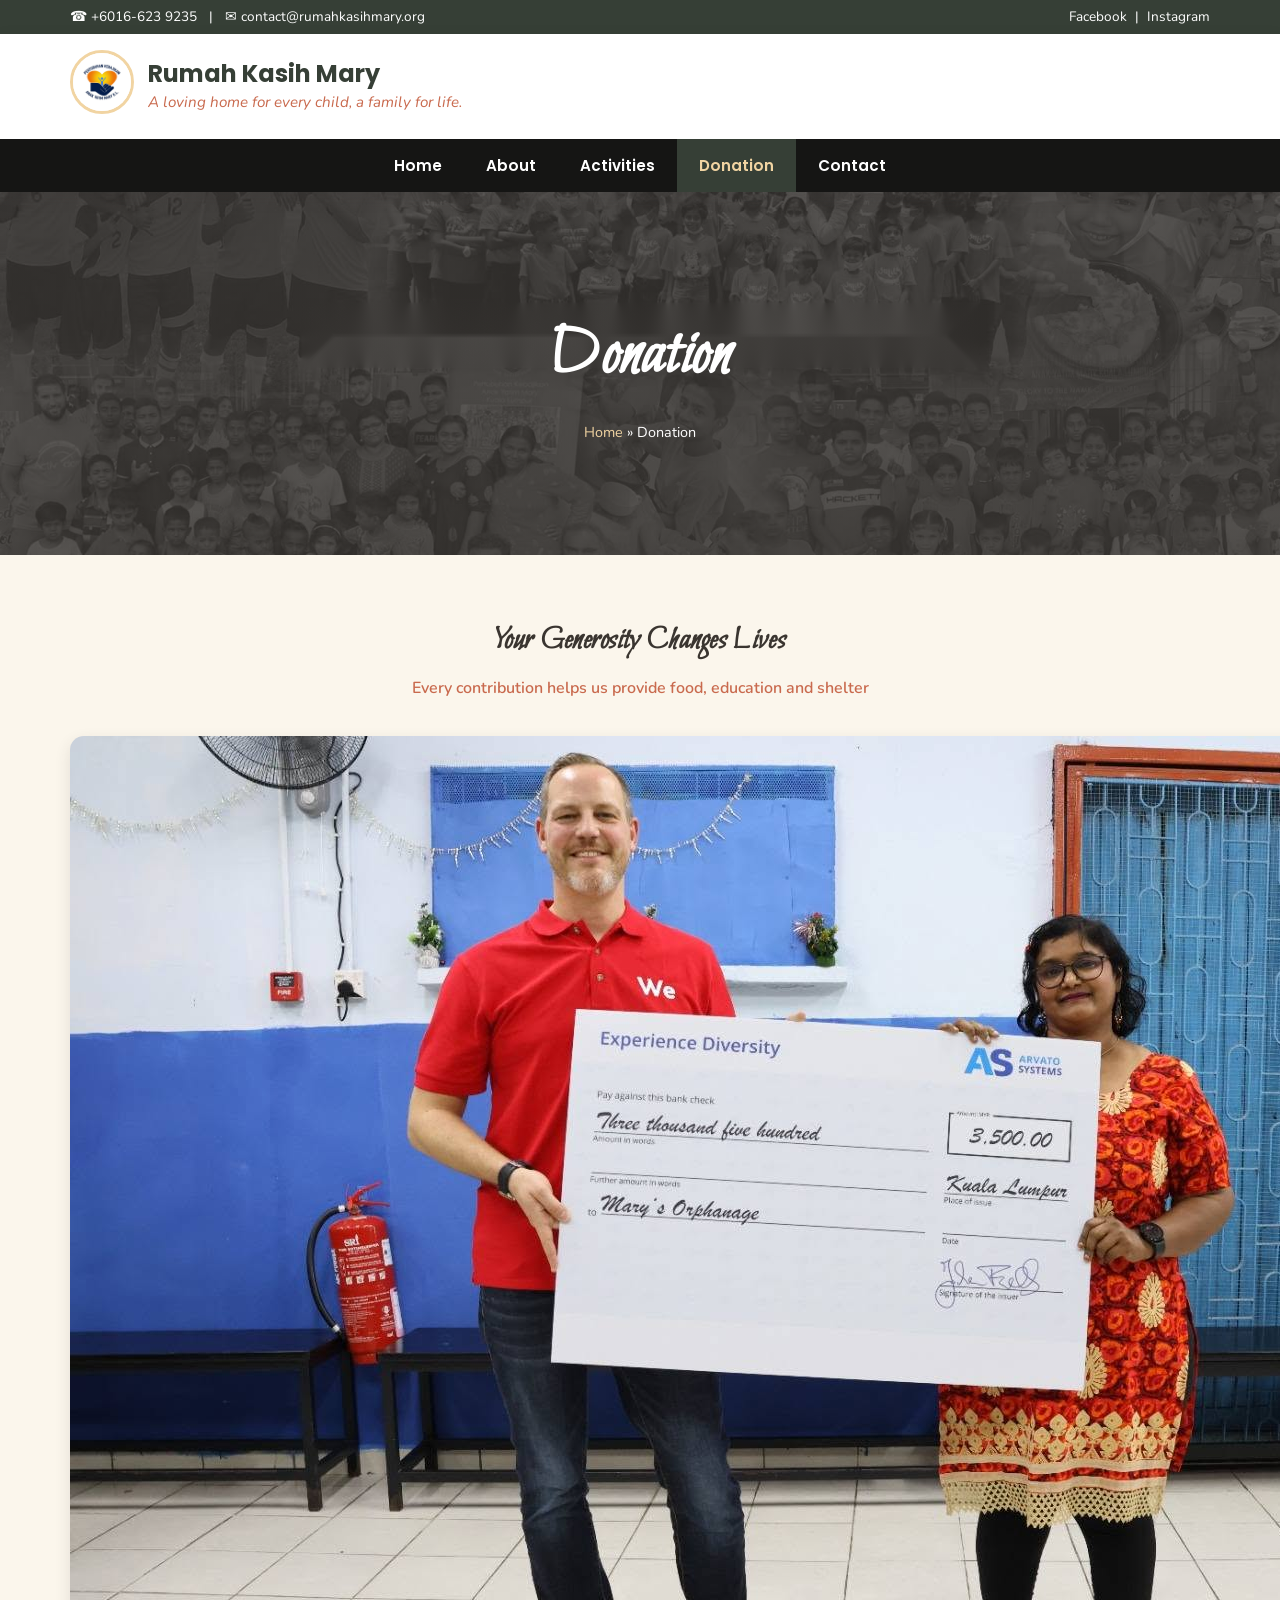
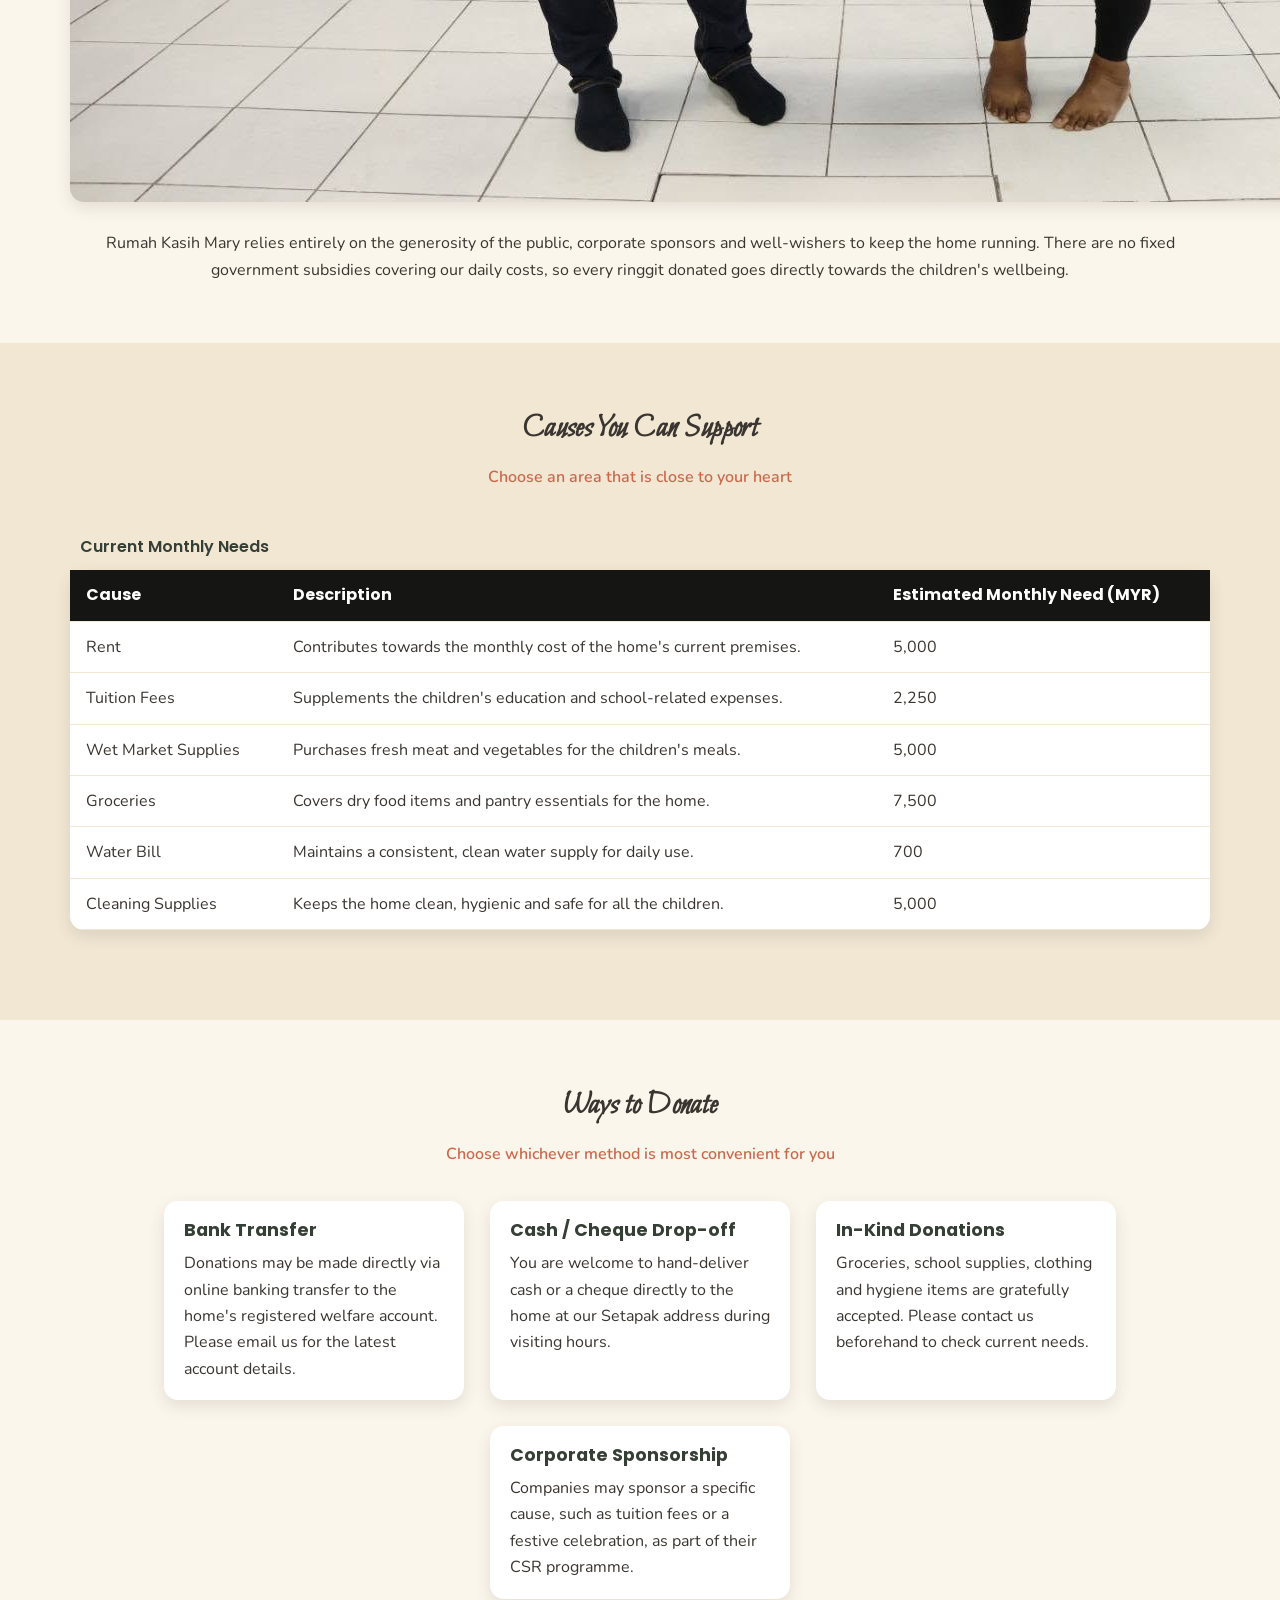
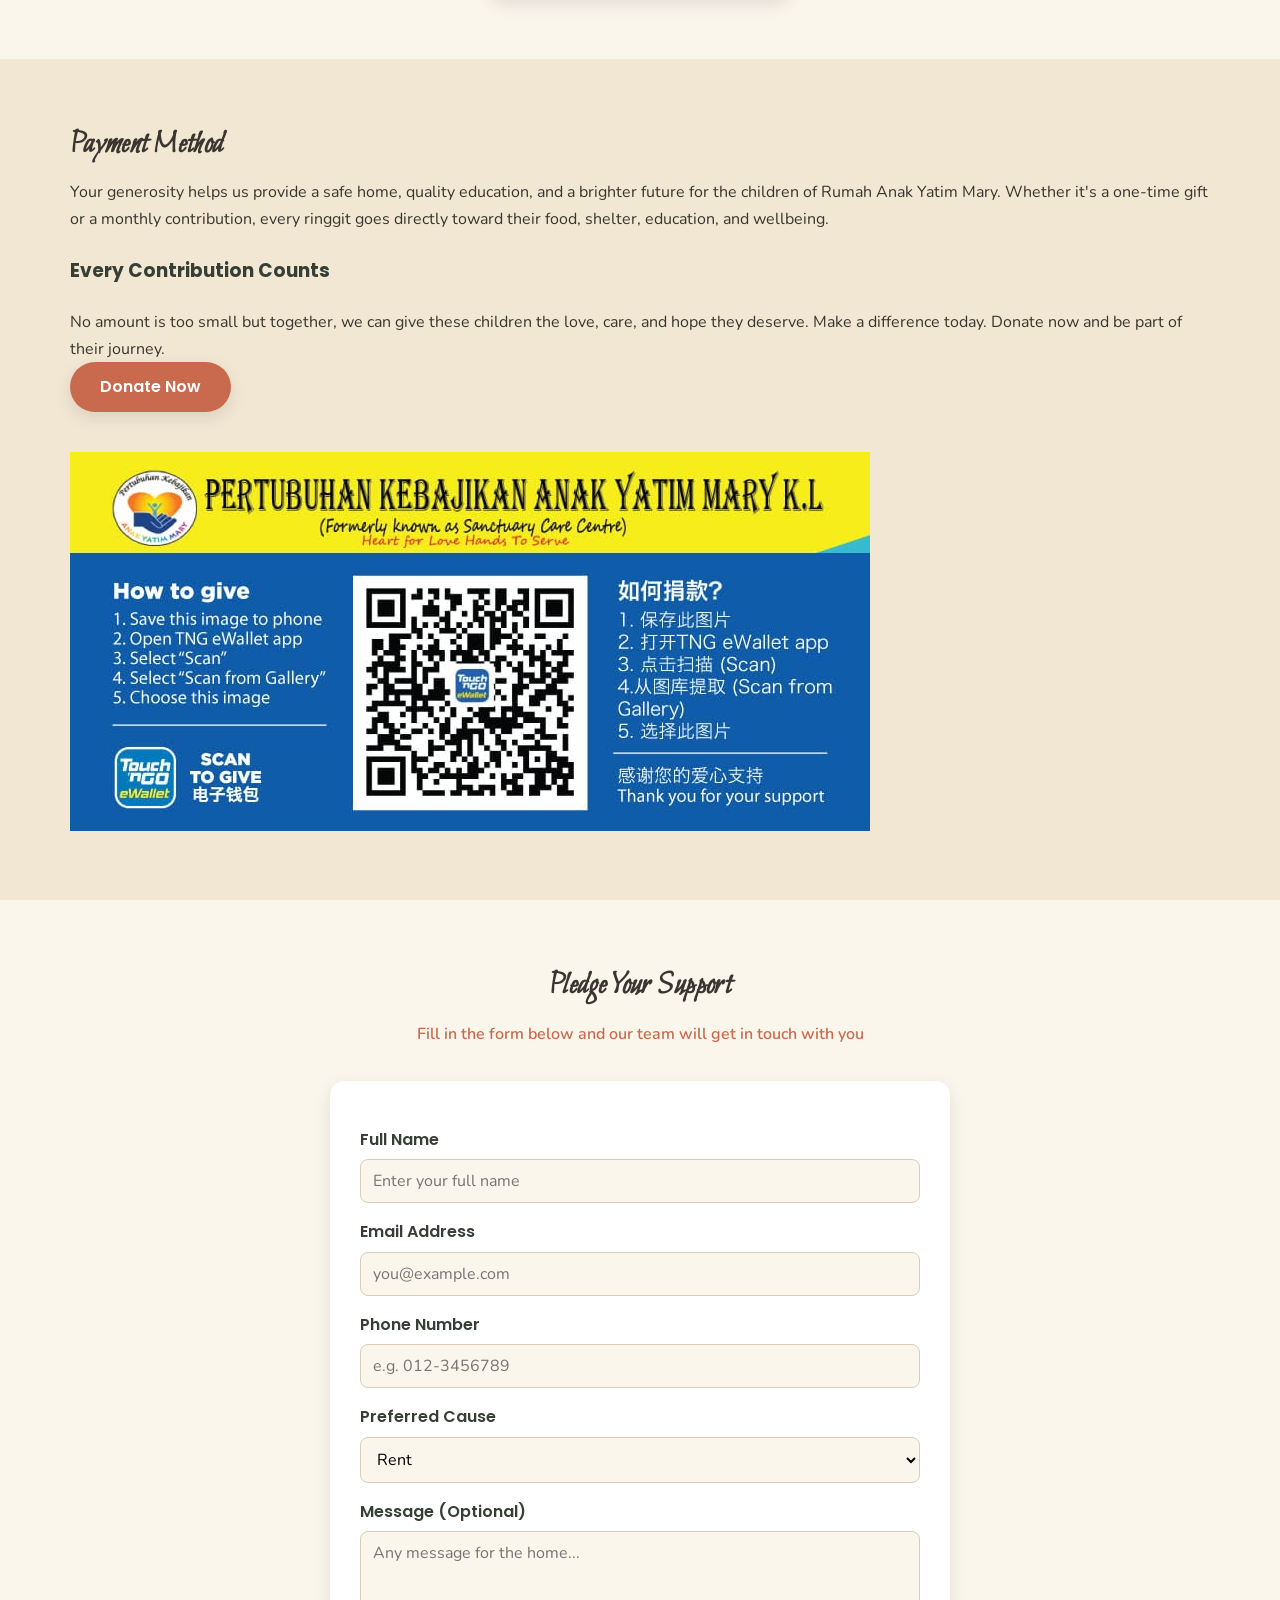
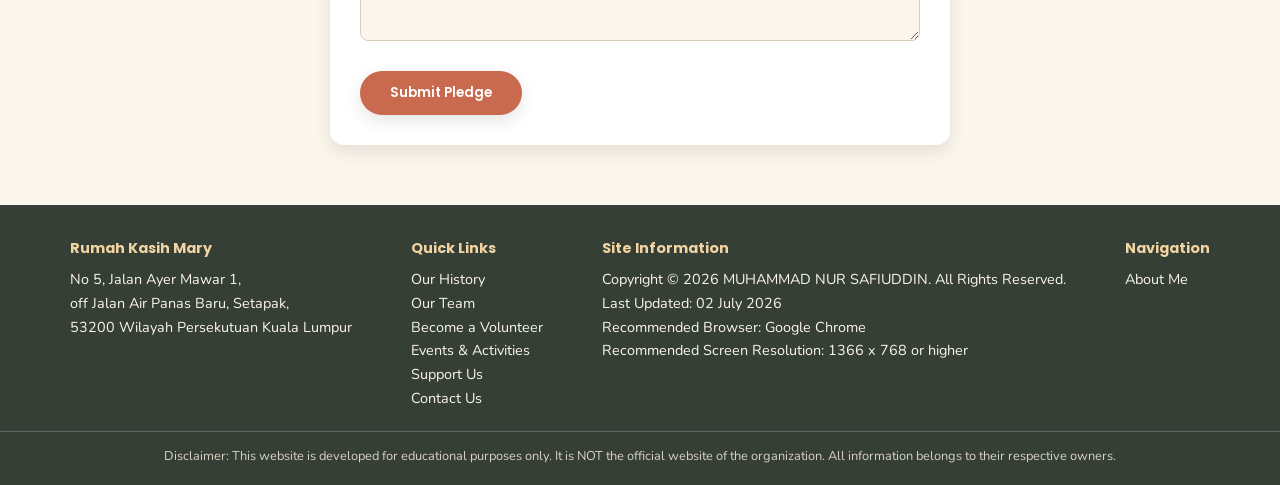
<file: donation.html>
<!DOCTYPE html>
<html lang="en">
<head>
    <meta charset="UTF-8">
    <meta name="viewport" content="width=device-width, initial-scale=1.0">
    <meta name="description" content="Find out how to donate to Rumah Kasih Mary, a children's home in Setapak, Kuala Lumpur, and see the causes your contribution can support.">
    <meta name="keywords" content="donate orphanage Malaysia, Rumah Kasih Mary donation, help children Kuala Lumpur, charity donation Setapak">
    <meta name="author" content="Student Name - IMS458 Web Design and Development">
    <title>Rumah Kasih Mary | Donation</title>
    <link rel="stylesheet" href="webcop.css">
</head>
<body>

    <div class="top-strip">
        <div class="wrapper">
            <p>&#9742; <a href="tel:+60166239235">+6016-623 9235</a> &nbsp; | &nbsp; &#9993; <a href="mailto:contact@rumahkasihmary.org">contact@rumahkasihmary.org</a></p>
            <p><a href="https://www.facebook.com/sccmalaysia" target="_blank" rel="noopener">Facebook</a> &nbsp;|&nbsp; <a href="https://www.instagram.com/sccmalaysia" target="_blank" rel="noopener">Instagram</a></p>
        </div>
    </div>

    <header class="site-header">
        <div class="wrapper banner">
            <div class="brand">
                <a href="index.html">
                    <img src="logomr.jpg" alt="Rumah Kasih Mary logo" class="logo">
                </a>
                <div class="brand-text">
                    <h1>Rumah Kasih Mary</h1>
                    <p class="slogan">A loving home for every child, a family for life.</p>
                </div>
            </div>
        </div>
        <nav class="main-nav">
            <ul>
                <li><a href="index.html">Home</a></li>
                <li><a href="about.html">About</a></li>
                <li><a href="activities.html">Activities</a></li>
                <li><a href="donation.html" class="active">Donation</a></li>
                <li><a href="contact.html">Contact</a></li>
                
            </ul>
        </nav>
    </header>

    <div class="page-banner">
        <h2>Donation</h2>
        <p class="breadcrumb"><a href="index.html">Home</a> &raquo; Donation</p>
    </div>

    <main>

        <section>
            <div class="wrapper" style="text-align:center;">
                <h2 class="section-title">Your Generosity Changes Lives</h2>
                <p class="section-subtitle">Every contribution helps us provide food, education and shelter</p>
                <img src="donation.jpg" alt="Volunteers packing donation supplies for the children" style="border-radius:14px; box-shadow:0 6px 16px rgba(58,53,48,0.12); margin: 0 auto 20px auto;">
                <p>Rumah Kasih Mary relies entirely on the generosity of the public, corporate sponsors and well-wishers to keep the home running. There are no fixed government subsidies covering our daily costs, so every ringgit donated goes directly towards the children's wellbeing.</p>
            </div>
        </section>

        <section>
            <div class="wrapper">
                <h2 class="section-title">Causes You Can Support</h2>
                <p class="section-subtitle">Choose an area that is close to your heart</p>
                <table class="info-table">
                    <caption>Current Monthly Needs</caption>
                    <thead>
                        <tr>
                            <th>Cause</th>
                            <th>Description</th>
                            <th>Estimated Monthly Need (MYR)</th>
                        </tr>
                    </thead>
                    <tbody>
                        <tr>
                            <td>Rent</td>
                            <td>Contributes towards the monthly cost of the home's current premises.</td>
                            <td>5,000</td>
                        </tr>
                        <tr>
                            <td>Tuition Fees</td>
                            <td>Supplements the children's education and school-related expenses.</td>
                            <td>2,250</td>
                        </tr>
                        <tr>
                            <td>Wet Market Supplies</td>
                            <td>Purchases fresh meat and vegetables for the children's meals.</td>
                            <td>5,000</td>
                        </tr>
                        <tr>
                            <td>Groceries</td>
                            <td>Covers dry food items and pantry essentials for the home.</td>
                            <td>7,500</td>
                        </tr>
                        <tr>
                            <td>Water Bill</td>
                            <td>Maintains a consistent, clean water supply for daily use.</td>
                            <td>700</td>
                        </tr>
                        <tr>
                            <td>Cleaning Supplies</td>
                            <td>Keeps the home clean, hygienic and safe for all the children.</td>
                            <td>5,000</td>
                        </tr>
                    </tbody>
                </table>
            </div>
        </section>

        <section>
            <div class="wrapper">
                <h2 class="section-title">Ways to Donate</h2>
                <p class="section-subtitle">Choose whichever method is most convenient for you</p>
                <div class="card-grid">
                    <article class="card">
                        <div class="card-body">
                            <h3>Bank Transfer</h3>
                            <p>Donations may be made directly via online banking transfer to the home's registered welfare account. Please email us for the latest account details.</p>
                        </div>
                    </article>
                    <article class="card">
                        <div class="card-body">
                            <h3>Cash / Cheque Drop-off</h3>
                            <p>You are welcome to hand-deliver cash or a cheque directly to the home at our Setapak address during visiting hours.</p>
                        </div>
                    </article>
                    <article class="card">
                        <div class="card-body">
                            <h3>In-Kind Donations</h3>
                            <p>Groceries, school supplies, clothing and hygiene items are gratefully accepted. Please contact us beforehand to check current needs.</p>
                        </div>
                    </article>
                    <article class="card">
                        <div class="card-body">
                            <h3>Corporate Sponsorship</h3>
                            <p>Companies may sponsor a specific cause, such as tuition fees or a festive celebration, as part of their CSR programme.</p>
                        </div>
                        
                </div>
            </div>
        </section>
         <section id="volunteer">
            <div class="wrapper two-col">
                <div class="col">
                    <h2 class="section-title" style="text-align:left;">Payment Method</h2>
                    <p>
                        Your generosity helps us provide a safe home, quality education, and a brighter future for the children of Rumah Anak Yatim Mary.
                        Whether it's a one-time gift or a monthly contribution, every ringgit goes directly toward their food, shelter, education, and wellbeing.
                    </p>
                    <br>
                    <h3>Every Contribution Counts</h3>
                    <br>
                    <p>No amount is too small but together, we can give these children the love, care, and hope they deserve.
Make a difference today. Donate now and be part of their journey.</p>

                    <a href="donation.html" class="btn">Donate Now</a>
                </div>
                <div class="col">
                    <img src="qr.jpeg" alt="Volunteers spending time and playing with the children">
                </div>
            </div>
        </section>

        <section>
            <div class="wrapper">
                <h2 class="section-title">Pledge Your Support</h2>
                <p class="section-subtitle">Fill in the form below and our team will get in touch with you</p>
                <form class="styled-form" action="#" method="post">
                    <label for="donor-name">Full Name</label>
                    <input type="text" id="donor-name" name="donor-name" placeholder="Enter your full name" required>

                    <label for="donor-email">Email Address</label>
                    <input type="email" id="donor-email" name="donor-email" placeholder="you@example.com" required>

                    <label for="donor-phone">Phone Number</label>
                    <input type="tel" id="donor-phone" name="donor-phone" placeholder="e.g. 012-3456789">

                    <label for="donation-cause">Preferred Cause</label>
                    <select id="donation-cause" name="donation-cause">
                        <option value="rent">Rent</option>
                        <option value="tuition">Tuition Fees</option>
                        <option value="groceries">Groceries</option>
                        <option value="water">Water Bill</option>
                        <option value="cleaning">Cleaning Supplies</option>
                        <option value="general">General Fund</option>
                    </select>

                    <label for="donor-message">Message (Optional)</label>
                    <textarea id="donor-message" name="donor-message" rows="4" placeholder="Any message for the home..."></textarea>

                    <button type="submit" class="btn">Submit Pledge</button>
                </form>
            </div>
        </section>

    </main>

    <footer class="site-footer">
        <div class="wrapper footer-grid">
            <div>
                <h4>Rumah Kasih Mary</h4>
                <p>No 5, Jalan Ayer Mawar 1,<br>off Jalan Air Panas Baru, Setapak,<br>53200 Wilayah Persekutuan Kuala Lumpur</p>
            </div>
            <div>
                <h4>Quick Links</h4>
                <p><a href="about.html#history">Our History</a></p>
                <p><a href="about.html#team">Our Team</a></p>
                <p><a href="activities.html#volunteer">Become a Volunteer</a></p>
                <p><a href="activities.html">Events &amp; Activities</a></p>
                <p><a href="donation.html">Support Us</a></p>
                <p><a href="contact.html">Contact Us</a></p>
            </div>
            <div>
                <h4>Site Information</h4>
                <p>Copyright &copy; 2026 MUHAMMAD NUR SAFIUDDIN. All Rights Reserved.</p>
                <p>Last Updated: 02 July 2026</p>
                <p>Recommended Browser: Google Chrome </p>
                <p>Recommended Screen Resolution: 1366 x 768 or higher</p>
            </div>
             <div>
                <h4>Navigation</h4>
               <p><a href="aboutme.html" class="active">About Me</a></p>
            </div>
        </div>
        <p class="disclaimer">Disclaimer: This website is developed for educational purposes only. It is NOT the official website of the organization. All information belongs to their respective owners.</p>
    </footer>

</body>
</html>
</file>
<file: webcop.css>
/* ==========================================================================
   Rumah Kasih Mary - Main Stylesheet
   IMS458 Web Design and Development
   ========================================================================== */

/* Google Font import with fallback in font-family declarations below */
@import url('https://fonts.googleapis.com/css2?family=Bilbo&family=Poppins:wght@500;600;700&family=Nunito:wght@400;600;700&family=Great+Vibes&family=Playfair+Display:ital@1&display=swap');

/* ----- CSS Variables (colour palette) ----- */
:root {
    --clr-amber: #f1d4a2;       /* warm amber - primary accent */
    --clr-sage: #151514;        /* soft sage green - secondary */
    --clr-sage-dark: #363f36;   /* darker sage for hover states */
    --clr-clay: #C96A4E;        /* warm clay - highlights / buttons */
    --clr-cream: #FBF6EC;       /* page background */
    --clr-cream-dark: #F1E7D3;  /* card / section background */
    --clr-text: #3A3530;        /* main text colour */
    --clr-white: #FFFFFF;

    --font-heading: 'Poppins', Verdana, Geneva, sans-serif;
    --font-body: 'Nunito', Tahoma, Geneva, sans-serif;

    --radius: 14px;
    --shadow: 0 6px 16px rgba(58, 53, 48, 0.12);
    --transition: all 0.3s ease-in-out;
}

/* ----- Reset & base ----- */
* {
    margin: 0;
    padding: 0;
    box-sizing: border-box;
}

html {
    scroll-behavior: smooth;
}

body {
    font-family: var(--font-body);
    background-color: var(--clr-cream);
    color: var(--clr-text);
    line-height: 1.65;
}

video {
    max-width: 100%;
    display: block;
}

a {
    text-decoration: none;
    color: var(--clr-clay);
    transition: var(--transition);
}

.wrapper {
    width: 90%;
    max-width: 1140px;
    margin: 0 auto;
}

h1, h3, h4 {
    font-family: var(--font-heading);
    color: var(--clr-sage-dark);
    line-height: 1.3;
}

h2 {
    font-family: 'Bilbo', cursive;
    font-weight: 600;
    letter-spacing: 0.3px;
}

h2.section-title {
    font-size: 2rem;
    margin-bottom: 8px;
    text-align: center;
}

.section-subtitle {
    text-align: center;
    color: var(--clr-clay);
    font-weight: 600;
    margin-bottom: 34px;
}

section {
    padding: 60px 0;
}

section:nth-of-type(even) {
    background-color: var(--clr-cream-dark);
}

/* ----- Top info strip ----- */
.top-strip {
    background-color: var(--clr-sage-dark);
    color: var(--clr-white);
    font-size: 0.85rem;
    padding: 6px 0;
}

.top-strip .wrapper {
    display: flex;
    justify-content: space-between;
    flex-wrap: wrap;
    gap: 6px;
}

.top-strip a {
    color: var(--clr-white);
}

.top-strip a:hover {
    color: var(--clr-amber);
}

/* ----- Header / banner ----- */
header.site-header {
    background-color: var(--clr-white);
    box-shadow: var(--shadow);
    position: sticky;
    top: 0;
    z-index: 50;
}

.banner {
    display: flex;
    align-items: center;
    justify-content: space-between;
    flex-wrap: wrap;
    gap: 16px;
    padding: 16px 0;
}

.brand {
    display: flex;
    align-items: center;
    gap: 14px;
}

.brand img.logo {
    width: 64px;
    height: 64px;
    border-radius: 50%;
    border: 3px solid var(--clr-amber);
    object-fit: cover;
    transition: var(--transition);
}

.brand img.logo:hover {
    transform: rotate(8deg) scale(1.06);
}

.brand-text h1 {
    font-size: 1.5rem;
    color: var(--clr-sage-dark);
}

.brand-text p.slogan {
    font-style: italic;
    color: var(--clr-clay);
    font-size: 0.95rem;
}

/* ----- Navigation ----- */
nav.main-nav {
    background-color: var(--clr-sage);
}

nav.main-nav ul {
    list-style: none;
    display: flex;
    flex-wrap: wrap;
    justify-content: center;
}

nav.main-nav ul li a {
    display: block;
    color: var(--clr-white);
    font-family: var(--font-heading);
    font-weight: 600;
    font-size: 0.95rem;
    padding: 14px 22px;
    position: relative;
}

nav.main-nav ul li a:hover,
nav.main-nav ul li a.active {
    background-color: var(--clr-sage-dark);
    color: var(--clr-amber);
}

nav.main-nav ul li a::after {
    content: "";
    position: absolute;
    left: 22px;
    right: 22px;
    bottom: 8px;
    height: 2px;
    background-color: var(--clr-amber);
    transform: scaleX(0);
    transform-origin: left;
    transition: var(--transition);
}

nav.main-nav ul li a:hover::after {
    transform: scaleX(1);
}

/* ----- Hero section ----- */
.hero {
    position: relative;
    color: var(--clr-white);
    text-align: center;
    background: linear-gradient(rgba(58,53,48,0.45), rgba(58,53,48,0.55)),
                url('bnmarryno.png') center/cover no-repeat;
    padding: 110px 20px;
}

.hero h2 {
    color: var(--clr-white);
    font-size: 4.2rem;
    margin-bottom: 14px;
}

.hero p {
    max-width: 640px;
    margin: 0 auto 26px auto;
    font-size: 1.1rem;
}

/* ----- Buttons ----- */
.btn {
    display: inline-block;
    background-color: var(--clr-clay);
    color: var(--clr-white);
    font-family: var(--font-heading);
    font-weight: 600;
    padding: 12px 30px;
    border-radius: 30px;
    box-shadow: var(--shadow);
    border: none;
    cursor: pointer;
    transition: var(--transition);
}

.btn:hover {
    background-color: var(--clr-amber);
    color: var(--clr-text);
    transform: translateY(-3px);
}

.btn-outline {
    background-color: transparent;
    border: 2px solid var(--clr-white);
}

.btn-outline:hover {
    background-color: var(--clr-white);
    color: var(--clr-sage-dark);
}

/* ----- Page header banner (inner pages) ----- */
.page-banner {
    background-color: var(--clr-sage);
    color: var(--clr-white);
    text-align: center;
     background: linear-gradient(rgba(58,53,48,0.45), rgba(58,53,48,0.55)),
                url('bnmarryno.png') center/cover no-repeat;
    padding: 110px 20px;
}

.page-banner h2 {
    color: var(--clr-white);
    font-size: 4.2rem;
}

.breadcrumb {
    margin-top: 8px;
    font-size: 0.9rem;
}

.breadcrumb a {
    color: var(--clr-amber);
}

/* ----- Cards / grid layout ----- */
.card-grid {
    display: flex;
    flex-wrap: wrap;
    gap: 26px;
    justify-content: center;
}

.card {
    background-color: var(--clr-white);
    border-radius: var(--radius);
    box-shadow: var(--shadow);
    overflow: hidden;
    width: 300px;
    transition: var(--transition);
}

.card:hover {
    transform: translateY(-6px);
    box-shadow: 0 14px 26px rgba(58, 53, 48, 0.2);
}

.card img {
    width: 100%;
    height: 190px;
    object-fit: cover;
    transition: var(--transition);
}

.card:hover img {
    transform: scale(1.05);
}

.card-body {
    padding: 18px 20px;
}

.card-body h3 {
    font-size: 1.1rem;
    margin-bottom: 8px;
}

/* ----- Two column layout ----- */
.two-col {
    display: flex;
    flex-wrap: wrap;
    gap: 40px;
    align-items: center;
}

.two-col .col {
    flex: 1 1 380px;
}

.two-col video {
    border-radius: var(--radius);
    box-shadow: var(--shadow);
}

/* ----- Lists ----- */
ul.styled-list,
ol.styled-list {
    margin-left: 22px;
    margin-bottom: 18px;
}

ul.styled-list li,
ol.styled-list li {
    margin-bottom: 8px;
}

/* ----- Tables ----- */
table.info-table {
    width: 100%;
    border-collapse: collapse;
    background-color: var(--clr-white);
    border-radius: var(--radius);
    overflow: hidden;
    box-shadow: var(--shadow);
    margin: 20px 0 30px 0;
}

table.info-table caption {
    caption-side: top;
    font-family: var(--font-heading);
    font-weight: 600;
    color: var(--clr-sage-dark);
    padding: 10px;
    text-align: left;
}

table.info-table th,
table.info-table td {
    padding: 12px 16px;
    text-align: left;
    border-bottom: 1px solid var(--clr-cream-dark);
}

table.info-table th {
    background-color: var(--clr-sage);
    color: var(--clr-white);
    font-family: var(--font-heading);
}

table.info-table tr:hover td {
    background-color: var(--clr-cream-dark);
}

/* ----- Gallery ----- */
.gallery {
    display: flex;
    flex-wrap: wrap;
    gap: 16px;
}

.gallery a {
    display: block;
    width: 220px;
    border-radius: var(--radius);
    overflow: hidden;
    box-shadow: var(--shadow);
}

.gallery img {
    height: 160px;
    object-fit: cover;
    transition: var(--transition);
}

.gallery a:hover img {
    transform: scale(1.1);
    filter: brightness(0.9);
}

/* ----- Stats strip ----- */
.stats {
    display: flex;
    flex-wrap: wrap;
    justify-content: center;
    gap: 40px;
    text-align: center;
    color: var(--clr-white);
    background-color: var(--clr-clay);
    padding: 40px 0;
}

.stats .stat-box span {
    display: block;
    font-family: var(--font-heading);
    font-size: 2.2rem;
    font-weight: 700;
}

/* ----- Aside / sidebar boxes ----- */
aside.info-box {
    background-color: var(--clr-cream-dark);
    border-left: 5px solid var(--clr-amber);
    border-radius: var(--radius);
    padding: 20px 24px;
    margin: 20px 0;
}

aside.info-box h3 {
    margin-bottom: 10px;
}

/* ----- Forms (Contact / Donation pledge) ----- */
form.styled-form {
    background-color: var(--clr-white);
    border-radius: var(--radius);
    box-shadow: var(--shadow);
    padding: 30px;
    max-width: 620px;
    margin: 0 auto;
}

form.styled-form label {
    display: block;
    font-weight: 600;
    margin-bottom: 6px;
    margin-top: 16px;
    font-family: var(--font-heading);
    color: var(--clr-sage-dark);
}

form.styled-form input,
form.styled-form textarea,
form.styled-form select {
    width: 100%;
    padding: 10px 12px;
    border: 1px solid #d8cdb8;
    border-radius: 8px;
    font-family: var(--font-body);
    font-size: 1rem;
    background-color: var(--clr-cream);
}

form.styled-form input:focus,
form.styled-form textarea:focus,
form.styled-form select:focus {
    outline: 2px solid var(--clr-amber);
}

form.styled-form button {
    margin-top: 22px;
}

/* ----- Testimonial blocks ----- */
.testimonial {
    background-color: var(--clr-white);
    border-radius: var(--radius);
    box-shadow: var(--shadow);
    padding: 22px;
    width: 300px;
}

.testimonial p.quote {
    font-style: italic;
    margin-bottom: 12px;
}

.testimonial p.author {
    font-family: var(--font-heading);
    font-weight: 600;
    color: var(--clr-clay);
}

/* ----- About Me page ----- */
.profile-card {
    background-color: var(--clr-white);
    border-radius: var(--radius);
    box-shadow: var(--shadow);
    max-width: 640px;
    margin: 0 auto;
    padding: 34px;
    text-align: center;
}

.profile-card img.profile-photo {
    width: 160px;
    height: 160px;
    border-radius: 50%;
    object-fit: cover;
    border: 4px solid var(--clr-amber);
    margin: 0 auto 20px auto;
}

.profile-card table.info-table {
    text-align: left;
}

/* ----- Footer ----- */
footer.site-footer {
    background-color: var(--clr-sage-dark);
    color: var(--clr-cream);
    padding: 34px 0 18px 0;
    font-size: 0.9rem;
}

footer.site-footer .footer-grid {
    display: flex;
    flex-wrap: wrap;
    gap: 30px;
    justify-content: space-between;
    margin-bottom: 20px;
}

footer.site-footer h4 {
    color: var(--clr-amber);
    margin-bottom: 10px;
}

footer.site-footer a {
    color: var(--clr-cream);
}

footer.site-footer a:hover {
    color: var(--clr-amber);
}

footer.site-footer .disclaimer {
    border-top: 1px solid rgba(255,255,255,0.2);
    margin-top: 14px;
    padding-top: 14px;
    font-size: 0.8rem;
    text-align: center;
    color: #d8d2c4;
}

/* ----- FAQ Accordion (pure CSS, checkbox trick, no JavaScript) ----- */
.faq-list {
    max-width: 760px;
    margin: 0 auto;
}

.faq-item {
    background-color: var(--clr-white);
    border-radius: var(--radius);
    box-shadow: var(--shadow);
    margin-bottom: 14px;
    overflow: hidden;
}

.faq-item input[type="checkbox"] {
    display: none;
}

.faq-item label {
    display: flex;
    align-items: center;
    justify-content: space-between;
    padding: 16px 22px;
    font-family: var(--font-heading);
    font-weight: 600;
    color: var(--clr-sage-dark);
    cursor: pointer;
    transition: var(--transition);
}

.faq-item label:hover {
    background-color: var(--clr-cream-dark);
}

.faq-item label::after {
    content: "+";
    font-size: 1.3rem;
    color: var(--clr-clay);
    transition: var(--transition);
    flex-shrink: 0;
    margin-left: 12px;
}

.faq-item input[type="checkbox"]:checked + label::after {
    transform: rotate(135deg);
}

.faq-answer {
    max-height: 0;
    overflow: hidden;
    padding: 0 22px;
    transition: max-height 0.35s ease, padding 0.35s ease;
    color: var(--clr-text);
}

.faq-item input[type="checkbox"]:checked ~ .faq-answer {
    max-height: 220px;
    padding: 0 22px 20px 22px;
}

/* ----- Responsive ----- */
@media (max-width: 768px) {
    .banner {
        justify-content: center;
        text-align: center;
    }

    nav.main-nav ul {
        flex-direction: column;
        text-align: center;
    }

    .hero h2 {
        font-size: 2rem;
    }

    .two-col {
        flex-direction: column;
    }

    footer.site-footer .footer-grid {
        flex-direction: column;
        text-align: center;
    }
}
</file>
